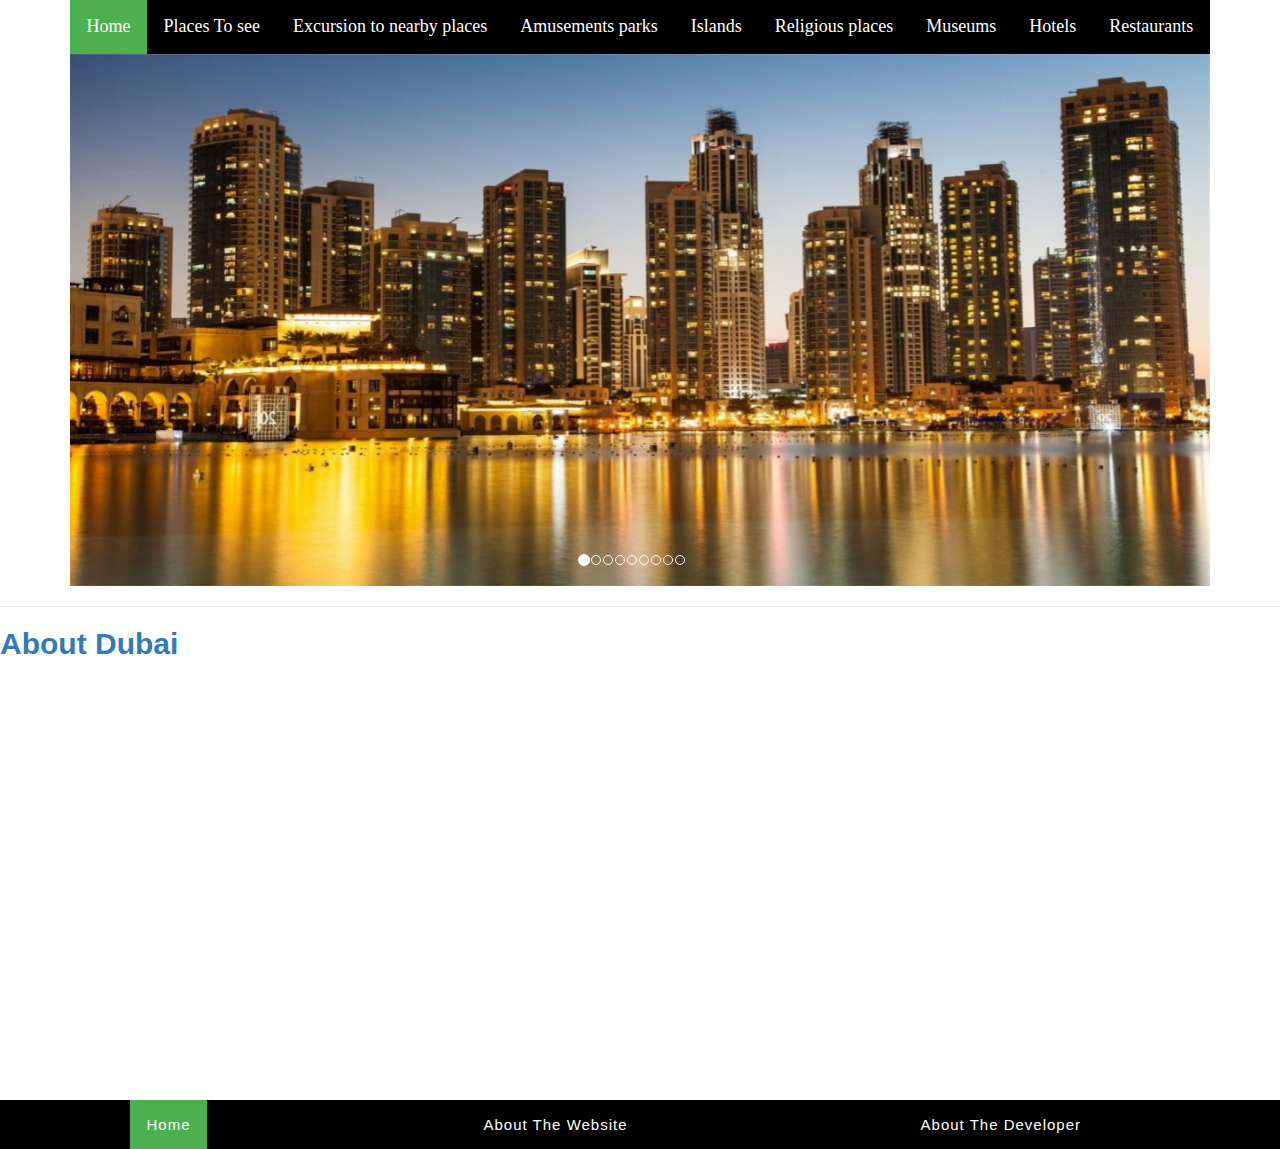
<file: index.html>
<!DOCTYPE html>
<html lang="en">
<head>
 	<title>DUBAI</title>
	<meta charset="utf-8">
  <meta name="viewport" content="width=device-width, initial-scale=1">
  <meta http-equiv="X-UA-Compatible" content="IE=Edge">
   

  <link rel="stylesheet" href="bootstrap.min.css"><!--slide layout: next and prev button,top bar layout, youtube video alignment-->
  <link rel="stylesheet" href="dsg.css"><!--top bar layout changes completely,circles in slide alignment changes,footer alignment changes-->
    <script src="jquery.min.js"></script>
  <script src="bootstrap.min.js"></script>
</head>
<body>
<nav class="container">

 <ul> 
  <li><a class="active" id="Home" href="index.html">Home</a></li>
 <li><a href="pts.html">Places To see </a></li> 
 <li><a href="etnp.html">Excursion to nearby places</a></li> 
 <li><a href="ap.html">Amusements parks</a></li> 
 <li><a href="il.html">Islands</a></li> 
 <li><a href="rp.html">Religious places</a></li> 
 <li><a href="mus.html">Museums</a></li> 
 <li><a href="hotels.html">Hotels</a></li> 
 <li><a href="rest.html">Restaurants</a></li>
</ul>


  
  <div id="myCarousel" class="carousel slide" data-ride="carousel">
    <!-- Indicators -->
    <ol class="carousel-indicators">
      <li data-target="#myCarousel" data-slide-to="0" class="active"></li>
      <li data-target="#myCarousel" data-slide-to="1"></li>
      <li data-target="#myCarousel" data-slide-to="2"></li>
      <li data-target="#myCarousel" data-slide-to="3"></li>
      <li data-target="#myCarousel" data-slide-to="4"></li>
      <li data-target="#myCarousel" data-slide-to="5"></li>
      <li data-target="#myCarousel" data-slide-to="6"></li>
      <li data-target="#myCarousel" data-slide-to="7"></li>
      <li data-target="#myCarousel" data-slide-to="8"></li>


    </ol>

    <!-- Wrapper for slides -->
    <div class="carousel-inner">
 <div class="item active">

        <img src="  view1.jpg" alt="Dubai Night View" style="width:100%;margin-left: 0px;">
      </div>

      <div class="item">
        <img src="  view2.jpg" alt="Dubai Day View" style="width:100%;margin-left: 0px;">
      </div>
    
      <div class="item">
        <img src="  burj.jpg" alt="Burj Khalifa" style="width:100%;margin-left: 0px;">
      </div>

     
     <div class="item">
        <img src="  palm.jpg" alt="Palm Island" style="width:100%;margin-left: 0px;">
      </div>


      <div class="item">
        <img src="  desert.jpg" alt="Desert Safari" style="width:100%;margin-left: 0px;">
      </div>
    
      <div class="item">
        <img src="  ferrari.jpg" alt="Ferrari World" style="width:100%;margin-left: 0px;">
      </div>

      <div class="item">
        <img src="  car.jpg" alt="Cars in Ferrai World" style="width:100%;margin-left: 0px;">
      </div>
    
     
      <div class="item">
        <img src="  res.jpg" alt="Restaurants" style="width:100%;margin-left: 0px;">
      </div>
    
      <div class="item">
        <img src="  tem.jpg" alt="Mosque" style="width:100%;margin-left: 0px;">
      </div>



    </div>


  </div>
</nav>
<hr>



<h2><a name="ABTDUBAI"><b>About Dubai</b></a></h2><br><br>
<font color="BLUE" face="Times Roman" size="5"></font>
<div class="col-md-4 col-md-push-3">
  <iframe width="650" height="315" src="https://www.youtube.com/embed/zOB-MJuJ7Do" frameborder="0" allow="accelerometer; autoplay; encrypted-media; gyroscope; picture-in-picture" allowfullscreen></iframe>
</div><br><br><br><br><br><br><br><br><br><br><br><br><br><br><br>
<footer class="footer-main-div">
  
  <footer class="footer-menu-one"  >
    <ul >
      <li><a class="active "href="#Home">Home</a></li>
      <li><a href="About_us.html">About The Website</a></li>
      <li><a href="https://www.linkedin.com/in/namanshahdeveloper/">About The Developer</a></li>


    </ul>

</footer>
</footer>
</font>
</body>
</html>
</file>
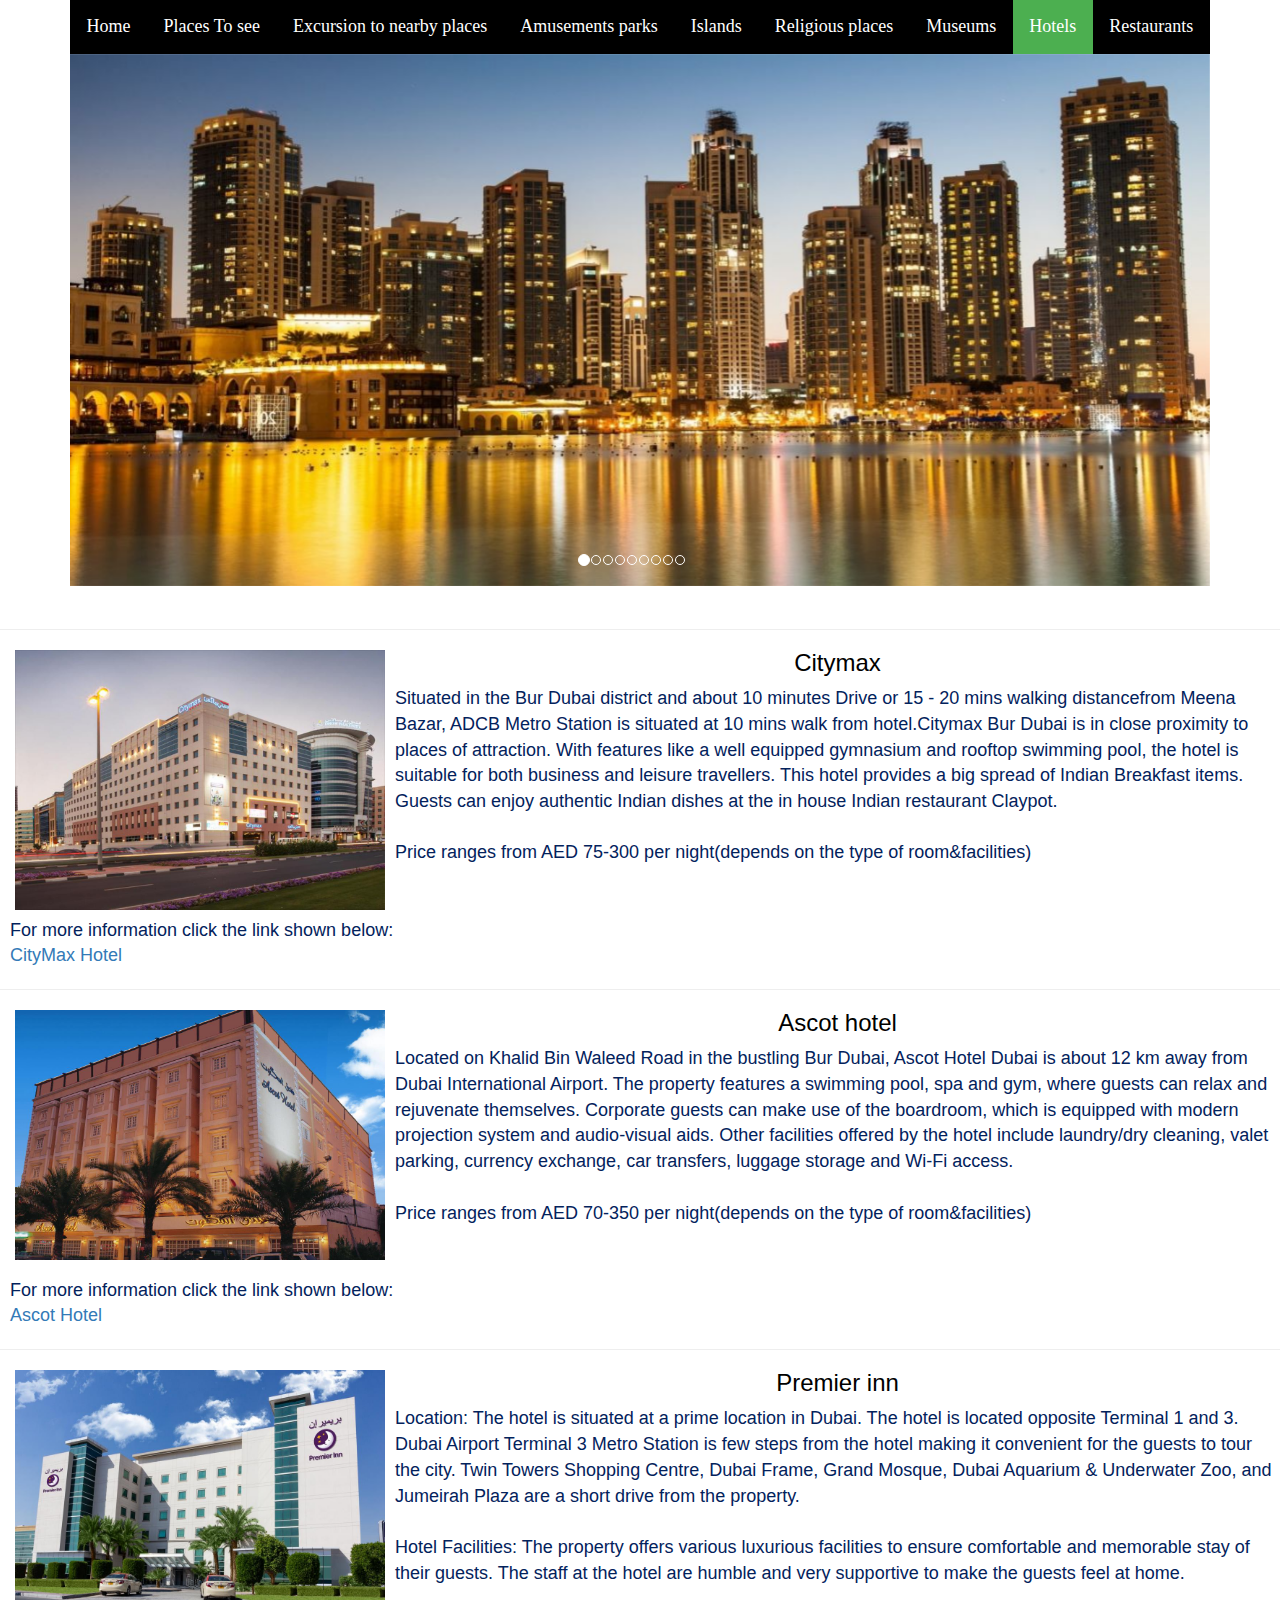
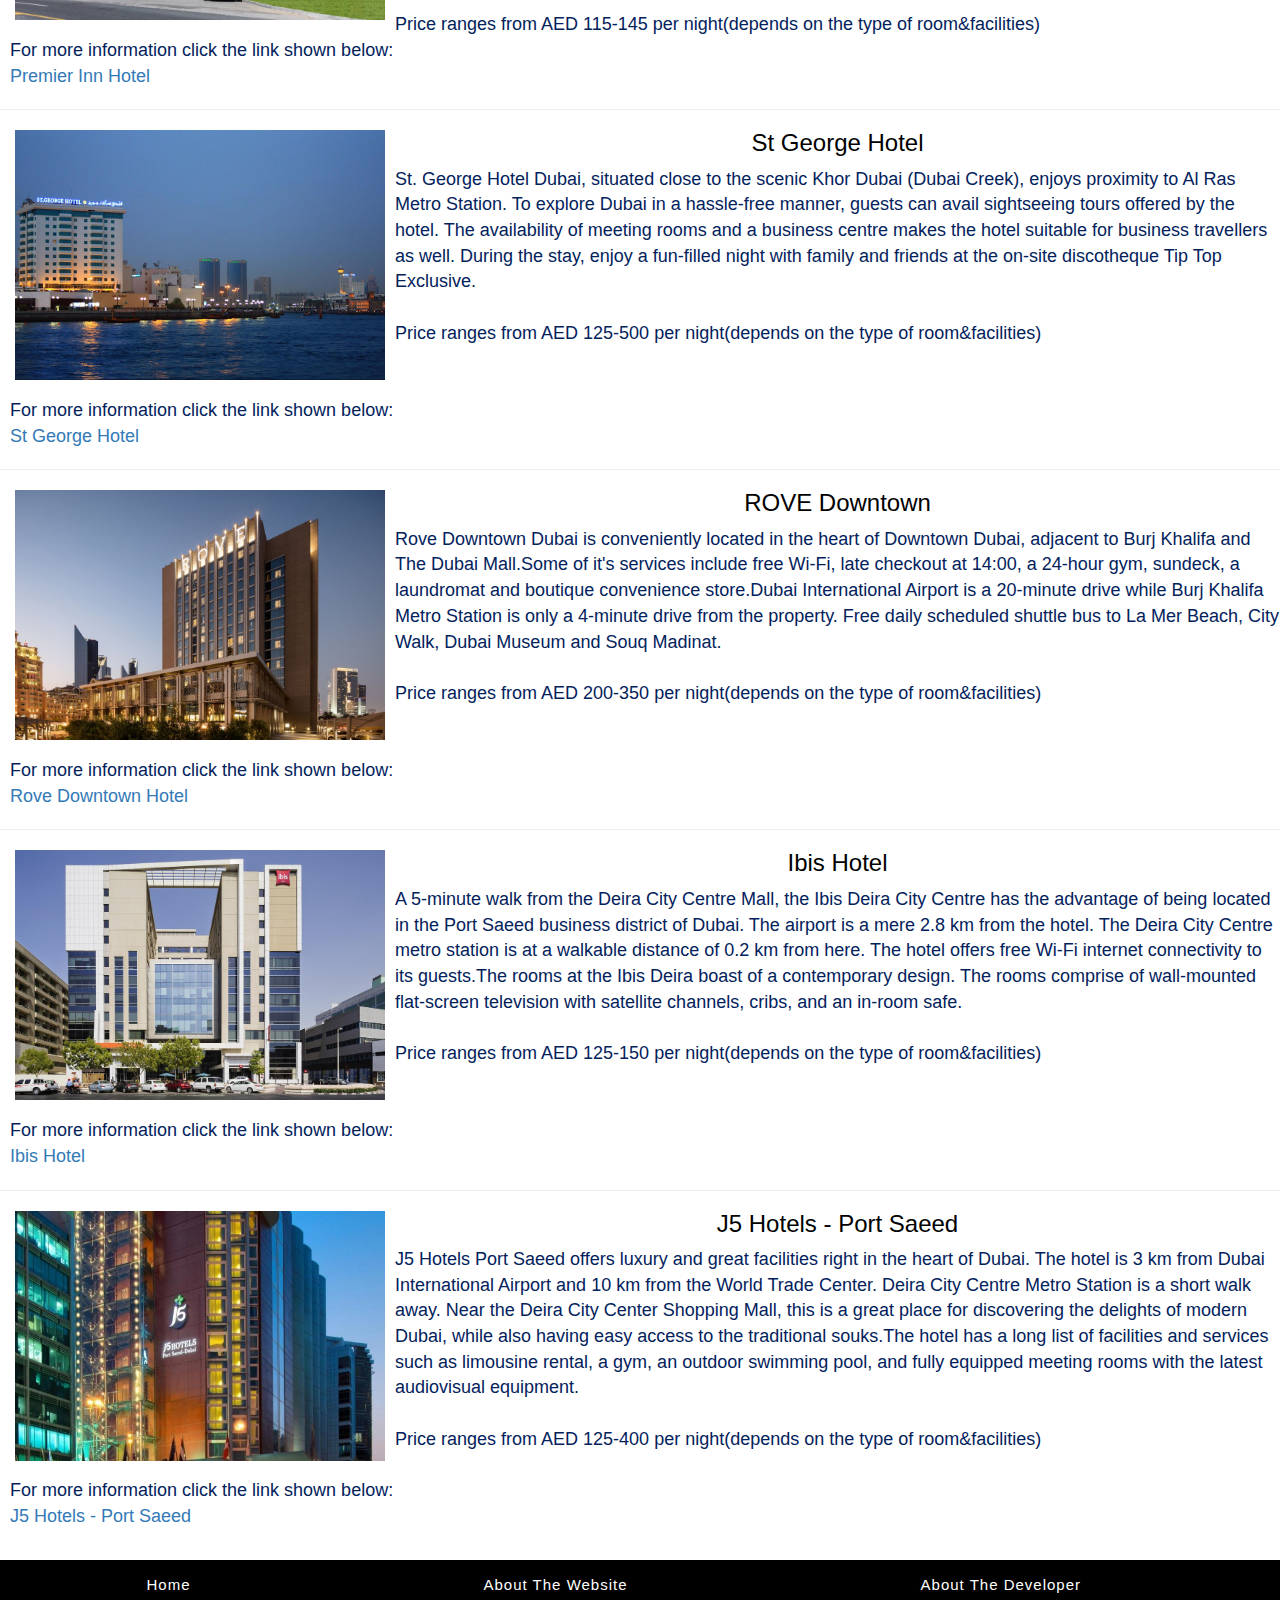
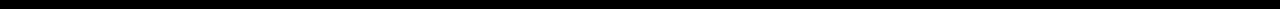
<file: 3_Star.html>
<!DOCTYPE html>
<html lang="en">
<head>
<title>DUBAI</title>
  <meta charset="utf-8">
  <meta name="viewport" content="width=device-width, initial-scale=1">
   
   <link rel="stylesheet" href="bootstrap.min.css">
  <link rel="stylesheet" href="dsg.css">
  <script src="jquery.min.js"></script>
  <script src="bootstrap.min.js"></script>


  <body>
<div class="container">
<ul>
  <li><a href="index.html">Home</a></li>
  <li><a href="pts.html">Places To see </a></li>
  <li><a href="etnp.html">Excursion to nearby places</a></li>
  <li><a href="ap.html">Amusements parks</a></li>
  <li><a href="il.html">Islands</a></li>
  <li><a href="rp.html">Religious places</a></li>
  <li><a href="mus.html">Museums</a></li>
   <li><a class="active" href="#hotels">Hotels</a></li>
  <li><a href="rest.html">Restaurants</a></li>


</ul>

  <div id="myCarousel" class="carousel slide" data-ride="carousel">
    <!-- Indicators -->
    <ol class="carousel-indicators">
      <li data-target="#myCarousel" data-slide-to="0" class="active"></li>
      <li data-target="#myCarousel" data-slide-to="1"></li>
      <li data-target="#myCarousel" data-slide-to="2"></li>
      <li data-target="#myCarousel" data-slide-to="3"></li>
      <li data-target="#myCarousel" data-slide-to="4"></li>
      <li data-target="#myCarousel" data-slide-to="5"></li>
      <li data-target="#myCarousel" data-slide-to="6"></li>
      <li data-target="#myCarousel" data-slide-to="7"></li>
      <li data-target="#myCarousel" data-slide-to="8"></li>
       





    </ol>

    <!-- Wrapper for slides -->
    <div class="carousel-inner">
      <div class="item active">

        <img src="view1.jpg" alt="Dubai Night View" style="width:100%;margin-left: 0px;">
      </div>

      <div class="item">
        <img src="view2.jpg" alt="Dubai Day View" style="width:100%;margin-left: 0px;">
      </div>
    
      <div class="item">
        <img src="burj.jpg" alt="Burj Khalifa" style="width:100%;margin-left: 0px;">
      </div>

     
     <div class="item">
        <img src="palm.jpg" alt="Palm Island" style="width:100%;margin-left: 0px;">
      </div>


      <div class="item">
        <img src="desert.jpg" alt="Desert Safari" style="width:100%;margin-left: 0px;">
      </div>
    
      <div class="item">
        <img src="ferrari.jpg" alt="Ferrari World" style="width:100%;margin-left: 0px;">
      </div>

      <div class="item">
        <img src="car.jpg" alt="Cars in Ferrai World" style="width:100%;margin-left: 0px;">
      </div>
    
     
      <div class="item">
        <img src="res.jpg" alt="Restaurants" style="width:100%;margin-left: 0px;">
      </div>
    
      <div class="item">
        <img src="tem.jpg" alt="Mosque" style="width:100%;margin-left: 0px;">
      </div>



    </div>


  </div>
</div>

<br>
<hr>




<div class="nams-section" style="margin-left:0px; margin-bottom: 0px;">

 
             
              <div class="nams-box nam-img-111">
                <img src="citymax.jpg"  style=" width:370px; height:260px; margin-left:15px; float:left; margin-right: 10px;" >
              

                <h3 align="center">Citymax</h3> 
                 <p style="font-size:18px;color:#03225C;">Situated in the Bur Dubai district and about 10 minutes Drive or 15 - 20 mins walking distancefrom Meena Bazar, ADCB Metro Station is situated at 10 mins walk from hotel.Citymax Bur Dubai is in close proximity to places of attraction. With features like a well equipped gymnasium and rooftop swimming pool, the hotel is suitable for both business and leisure travellers.

This hotel provides a big spread of Indian Breakfast items. Guests can enjoy authentic Indian dishes at the in house Indian restaurant Claypot. <br><br>

	Price ranges from AED 75-300 per night(depends on the type of room&facilities)<br><br><br><span class="sh" style="margin-left: 10px">For more information click the link shown below:<br><a href="https://www.citymaxhotels.com/" style="margin-left:10px">CityMax Hotel</a></span></p>
                <hr>
</div>
	 <div class="nams-box nam-img-222">
                <img src="ascot.jpg"  style=" width:370px; height:250px; margin-left:15px; float:left; margin-right: 10px;" >
                        

                <h3 align="center">Ascot hotel</h3> 
                 <p style="font-size:18px;color:#03225C;">Located on Khalid Bin Waleed Road in the bustling Bur Dubai, Ascot Hotel Dubai is about 12 km away from Dubai International Airport. The property features a swimming pool, spa and gym, where guests can relax and rejuvenate themselves. Corporate guests can make use of the boardroom, which is equipped with modern projection system and audio-visual aids. Other facilities offered by the hotel include laundry/dry cleaning, valet parking, currency exchange, car transfers, luggage storage and Wi-Fi access. <br><br>
                 
                 	Price ranges from AED 70-350 per night(depends on the type of room&facilities)<br><br><br><span class="sh" style="margin-left: 10px">For more information click the link shown below:<br><a href="https://khamashospitality.com/Ascothotel/" style="margin-left:10px">Ascot Hotel</a></span></p><hr>
                
</div>
<div class="nams-box nam-img-333">
                <img src="premier.jpg"  style=" width:370px; height:250px; margin-left:15px; float:left; margin-right: 10px;" >
             

                <h3 align="center">Premier inn</h3> 
                 <p style="font-size:18px;
                 color:#03225C;">Location: The hotel is situated at a prime location in Dubai. The hotel is located opposite Terminal 1 and 3. Dubai Airport Terminal 3 Metro Station is few steps from the hotel making it convenient for the guests to tour the city. Twin Towers Shopping Centre, Dubai Frame, Grand Mosque, Dubai Aquarium & Underwater Zoo, and Jumeirah Plaza are a short drive from the property.<br><br>
Hotel Facilities: The property offers various luxurious facilities to ensure comfortable and memorable stay of their guests. The staff at the hotel are humble and very supportive to make the guests feel at home.<br><br>

	Price ranges from AED 115-145 per night(depends on the type of room&facilities)<br><span class="sh" style="margin-left: 10px">For more information click the link shown below:<br><a href="https://mena.premierinn.com/en/dubai-hotels" style="margin-left:10px">Premier Inn Hotel</a></span></p><hr>
</div>

<div class="nams-box nam-img-444">
                <img src="stg.jpg"  style=" width:370px; height:250px; margin-left:15px; float:left; margin-right: 10px;" >
              
                <h3 align="center">St George Hotel </h3> 
                 <p style="font-size:18px;
                 color:#03225C;">St. George Hotel Dubai, situated close to the scenic Khor Dubai (Dubai Creek), enjoys proximity to Al Ras Metro Station. To explore Dubai in a hassle-free manner, guests can avail sightseeing tours offered by the hotel. The availability of meeting rooms and a business centre makes the hotel suitable for business travellers as well. During the stay, enjoy a fun-filled night with family and friends at the on-site discotheque Tip Top Exclusive.<br><br>

Price ranges from AED 125-500 per night(depends on the type of room&facilities)<br><br><br><span class="sh" style="margin-left: 10px">For more information click the link shown below:<br><a href="http://www.stgeorgedubai.ae/#first/3" style="margin-left:10px">St George Hotel</a></span></p><hr>

</div>

<div class="nams-box nam-img-555">
                <img src="rove.jpg"  style=" width:370px; height:250px; margin-left:15px; float:left; margin-right: 10px;" >
             

                <h3 align="center">ROVE Downtown</h3> 
                 <p style="font-size:18px;
                 color:#03225C;">
                 Rove Downtown Dubai is conveniently located in the heart of Downtown Dubai, adjacent to Burj Khalifa and The Dubai Mall.Some of it's services include free Wi-Fi, late checkout at 14:00, a 24-hour gym, sundeck, a laundromat and boutique convenience store.Dubai International Airport is a 20-minute drive while Burj Khalifa Metro Station is only a 4-minute drive from the property. Free daily scheduled shuttle bus to La Mer Beach, City Walk, Dubai Museum and Souq Madinat.<br><br>

                 	Price ranges from AED 200-350 per night(depends on the type of room&facilities)<br><br><br><span class="sh" style="margin-left: 10px">For more information click the link shown below:<br><a href="https://www.rovehotels.com/hotel/rove-downtown/" style="margin-left:10px">Rove Downtown Hotel</a></span></p><hr>


</div>
                 <div class="nams-box nam-img-666">
                <img src="ibis.jpg"  style=" width:370px; height:250px; margin-left:15px; float:left; margin-right: 10px;" >
              

                <h3 align="center">Ibis Hotel </h3> 
                 <p style="font-size:18px;
                 color:#03225C;">A 5-minute walk from the Deira City Centre Mall, the Ibis Deira City Centre has the advantage of being located in the Port Saeed business district of Dubai. The airport is a mere 2.8 km from the hotel. The Deira City Centre metro station is at a walkable distance of 0.2 km from here. The hotel offers free Wi-Fi internet connectivity to its guests.The rooms at the Ibis Deira boast of a contemporary design. The rooms comprise of wall-mounted flat-screen television with satellite channels, cribs, and an in-room safe.<br><br>

                 Price ranges from AED 125-150 per night(depends on the type of room&facilities)<br><br><br><span class="sh" style="margin-left: 10px">For more information click the link shown below:<br><a href="https://www.ibisonecentral-dubai-world-trade-centre.com/" style="margin-left:10px">Ibis Hotel</a></span></p><hr>

</div>


                 <div class="nams-box nam-img-777">
                <img src="j5.jpg"  style=" width:370px; height:250px; margin-left:15px; float:left; margin-right: 10px;" >
             

                <h3 align="center">J5 Hotels - Port Saeed </h3> 
                 <p style="font-size:18px;
                 color:#03225C;">J5 Hotels Port Saeed offers luxury and great facilities right in the heart of Dubai. The hotel is 3 km from Dubai International Airport and 10 km from the World Trade Center. Deira City Centre Metro Station is a short walk away.
Near the Deira City Center Shopping Mall, this is a great place for discovering the delights of modern Dubai, while also having easy access to the traditional souks.The hotel has a long list of facilities and services such as limousine rental, a gym, an outdoor swimming pool, and fully equipped meeting rooms with the latest audiovisual equipment.<br><br>  

Price ranges from AED 125-400 per night(depends on the type of room&facilities)<br><br><span class="sh" style="margin-left: 10px">For more information click the link shown below:<br><a href="https://www.j5hotels.com/portsaeed/" style="margin-left:10px">J5 Hotels - Port Saeed</a></span>  </p>
 
       <div class="footer-main-div">
  
  <footer class="footer-menu-one" >
    <ul>
      <li><a href="index.html">Home</a></li>
      <li><a href="About_us.html">About The Website</a></li>
      <li><a href="https://www.linkedin.com/in/naman-shah-61b6b916a">About The Developer</a></li>


    </ul>
</footer>
</div>
</div>
</body>
</head>
</html>
</file>
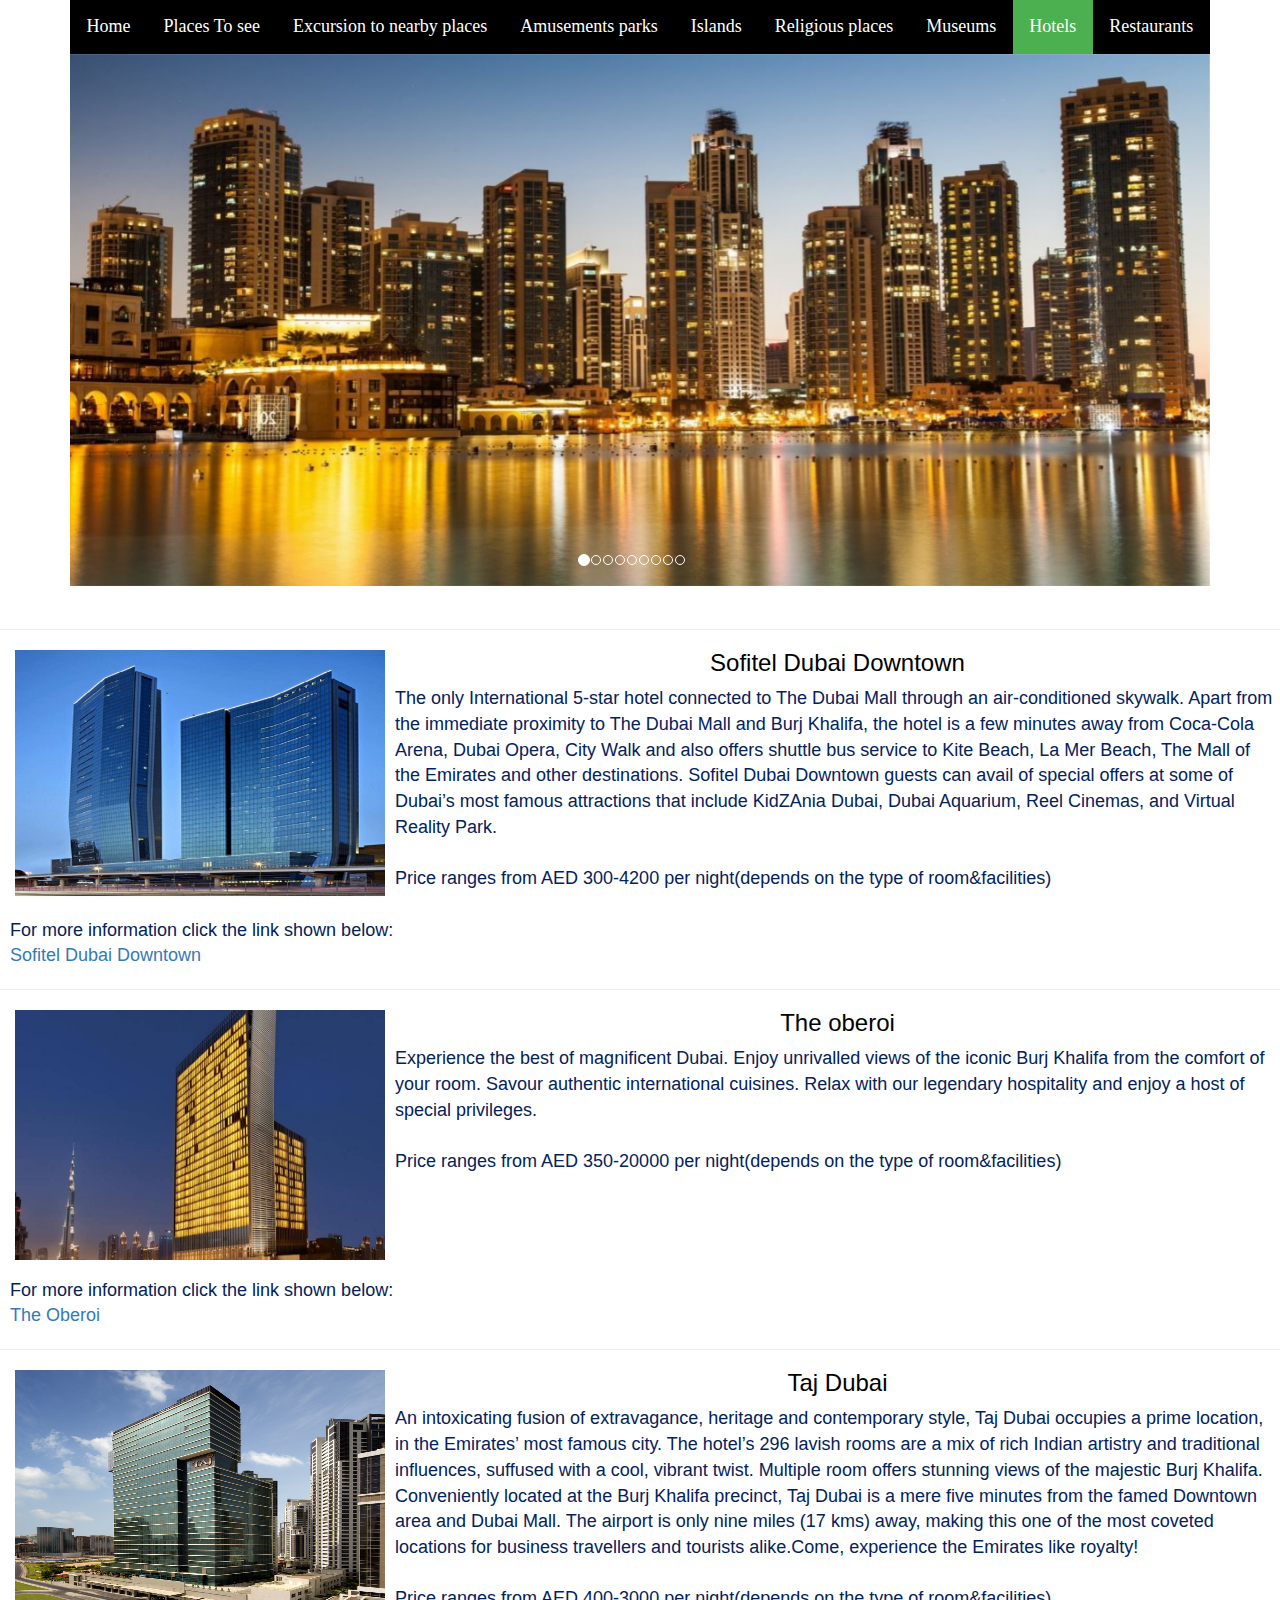
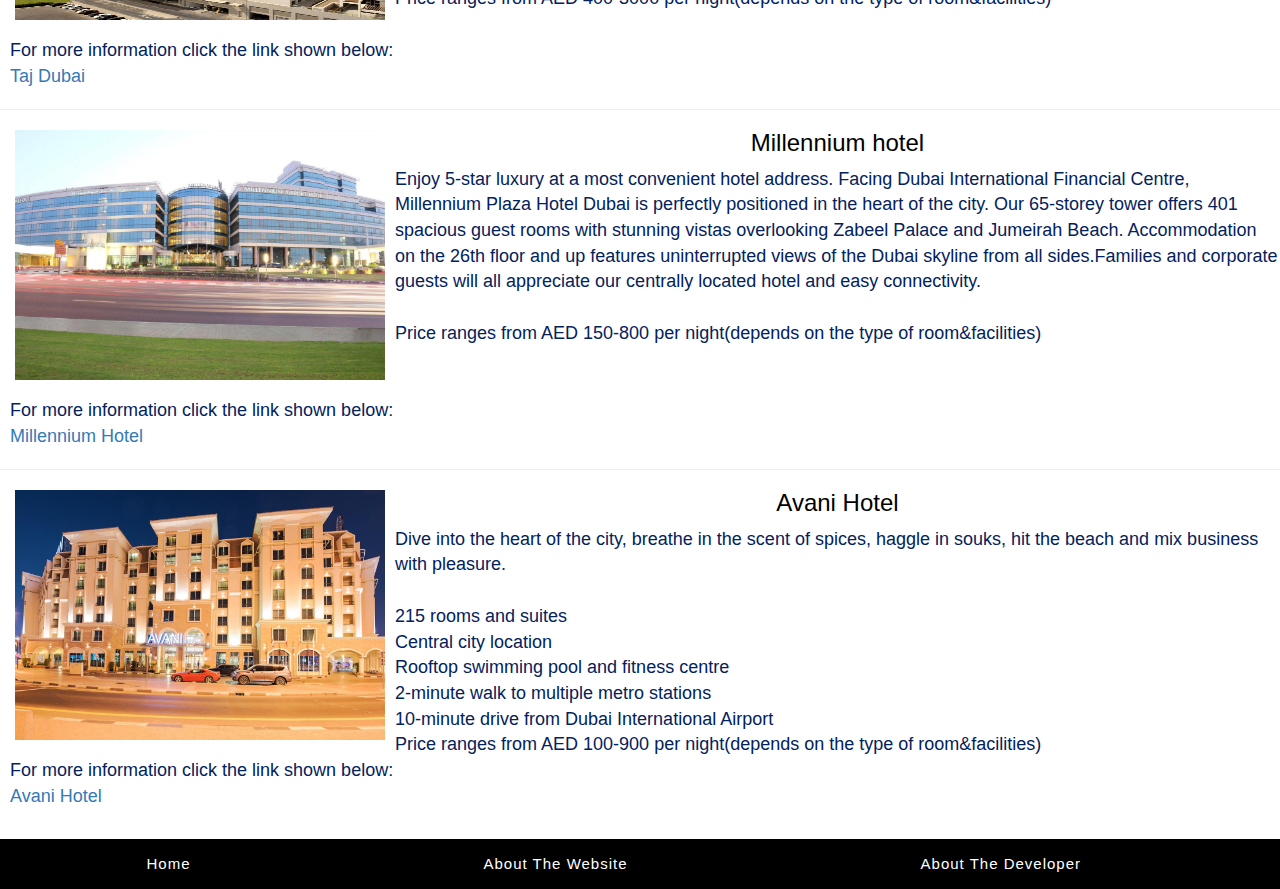
<file: 5_Star.html>
<!DOCTYPE html>
<html lang="en">
<head>
<title>DUBAI</title>
  <meta charset="utf-8">
  <meta name="viewport" content="width=device-width, initial-scale=1">
   
   <link rel="stylesheet" href="bootstrap.min.css">
  <link rel="stylesheet" href="dsg.css">
  <script src="jquery.min.js"></script>
  <script src="bootstrap.min.js"></script>

  
  <body>
  <div class="container">

  

<ul>
  <li><a href="index.html">Home</a></li>
  <li><a href="pts.html">Places To see </a></li>
  <li><a href="etnp.html">Excursion to nearby places</a></li>
  <li><a href="ap.html">Amusements parks</a></li>
  <li><a href="il.html">Islands</a></li>
  <li><a href="rp.html">Religious places</a></li>
  <li><a href="mus.html">Museums</a></li>
 <li><a class="active" href="#hotels">Hotels</a></li>
  <li><a href="rest.html">Restaurants</a></li>


</ul>

  
  <div id="myCarousel" class="carousel slide" data-ride="carousel">
    <!-- Indicators -->
    <ol class="carousel-indicators">
      <li data-target="#myCarousel" data-slide-to="0" class="active"></li>
      <li data-target="#myCarousel" data-slide-to="1"></li>
      <li data-target="#myCarousel" data-slide-to="2"></li>
      <li data-target="#myCarousel" data-slide-to="3"></li>
      <li data-target="#myCarousel" data-slide-to="4"></li>
      <li data-target="#myCarousel" data-slide-to="5"></li>
      <li data-target="#myCarousel" data-slide-to="6"></li>
      <li data-target="#myCarousel" data-slide-to="7"></li>
      <li data-target="#myCarousel" data-slide-to="8"></li>
       





    </ol>

    <!-- Wrapper for slides -->
    <div class="carousel-inner">
      <div class="item active">

        <img src="view1.jpg" alt="Dubai Night View" style="width:100%;margin-left: 0px;">
      </div>

      <div class="item">
        <img src="view2.jpg" alt="Dubai Day View" style="width:100%;margin-left: 0px;">
      </div>
    
      <div class="item">
        <img src="burj.jpg" alt="Burj Khalifa" style="width:100%;margin-left: 0px;">
      </div>

     
     <div class="item">
        <img src="palm.jpg" alt="Palm Island" style="width:100%;margin-left: 0px;">
      </div>


      <div class="item">
        <img src="desert.jpg" alt="Desert Safari" style="width:100%;margin-left: 0px;">
      </div>
    
      <div class="item">
        <img src="ferrari.jpg" alt="Ferrari World" style="width:100%;margin-left: 0px;">
      </div>

      <div class="item">
        <img src="car.jpg" alt="Cars in Ferrai World" style="width:100%;margin-left: 0px;">
      </div>
    
     
      <div class="item">
        <img src="res.jpg" alt="Restaurants" style="width:100%;margin-left: 0px;">
      </div>
    
      <div class="item">
        <img src="tem.jpg" alt="Mosque" style="width:100%;margin-left: 0px;">
      </div>



    </div>

  </div>
</div>
<br>
<hr>

<div class="nams-section" style="margin-left:0px;">
<a name="#5_Star"></a>




<div class="nams-box nam-img-11">
                <img src="sofitel.jpg"  style=" width:370px; height:250px; margin-left:15px; float:left; margin-right: 10px;" >
              

                <h3 align="center">Sofitel Dubai Downtown</h3> 
                 <p style="font-size:18px;
                 color:#03225C;">The only International 5-star hotel connected to The Dubai Mall through an air-conditioned skywalk. Apart from the immediate proximity to The Dubai Mall and Burj Khalifa, the hotel is a few minutes away from Coca-Cola Arena, Dubai Opera, City Walk and also offers shuttle bus service to Kite Beach, La Mer Beach, The Mall of the Emirates and other destinations. Sofitel Dubai Downtown guests can avail of special offers at some of Dubai’s most famous attractions that include KidZAnia Dubai, Dubai Aquarium, Reel Cinemas, and Virtual Reality Park. <br><br>
                 Price ranges from AED 300-4200 per night(depends on the type of room&facilities)<br><br><span class="sh" style="margin-left: 10px">For more information click the link shown below:<br><a href="http://www.sofitel-dubai-downtown.com/" style="margin-left:10px">Sofitel Dubai Downtown</a></span></p>


                <hr>

</div>
                 <div class="nams-box nam-img-22">
                <img src="oberoi.jpg"  style=" width:370px; height:250px; margin-left:15px; float:left; margin-right: 10px;" >
              

                <h3 align="center">The oberoi</h3> 
                 <p style="font-size:18px;
                 color:#03225C;">Experience the best of magnificent Dubai. Enjoy unrivalled views of the iconic Burj Khalifa from the comfort of your room. Savour authentic international cuisines. Relax with our legendary hospitality and enjoy a host of special privileges.<br><br>
                 Price ranges from AED 350-20000 per night(depends on the type of room&facilities)<br><br><br>
                 <br><br><span class="sh" style="margin-left: 10px">For more information click the link shown below:<br><a href="https://www.oberoihotels.com/" style="margin-left:10px">The Oberoi</a></span></p>

<hr>


</div>
  <div class="nams-box nam-img-33">
                <img src="td.jpg"  style=" width:370px; height:250px; margin-left:15px; float:left; margin-right: 10px;" >
                

                <h3 align="center">Taj Dubai</h3> 
                 <p style="font-size:18px;
                 color:#03225C;">An intoxicating fusion of extravagance, heritage and contemporary style,  Taj Dubai occupies a prime location, in the Emirates’ most famous city. The hotel’s 296 lavish rooms are a mix of rich Indian artistry and traditional influences, suffused with a cool, vibrant twist. Multiple room offers stunning views of the majestic Burj Khalifa.   Conveniently located at the Burj Khalifa precinct, Taj Dubai is a mere five minutes from the famed Downtown area and Dubai Mall. The airport is only nine miles (17 kms) away, making this one of the most coveted locations for business travellers and tourists alike.Come, experience the Emirates like royalty! <br><br>Price ranges from AED 400-3000 per night(depends on the type of room&facilities)<br><br><span class="sh" style="margin-left: 10px">For more information click the link shown below:<br><a href="https://www.tajhotels.com/en-in/taj/taj-dubai/" style="margin-left:10px">Taj Dubai</a></span></p>


  <hr>
</div>
 

 <div class="nams-box nam-img-44">
                <img src="mm.jpg"  style=" width:370px; height:250px; margin-left:15px; float:left; margin-right: 10px;" >
              

                <h3 align="center">Millennium hotel</h3> 
                 <p style="font-size:18px;
                 color:#03225C;">Enjoy 5-star luxury at a most convenient hotel address. Facing Dubai International Financial Centre, Millennium Plaza Hotel Dubai is perfectly positioned in the heart of the city. Our 65-storey tower offers 401 spacious guest rooms with stunning vistas overlooking Zabeel Palace and Jumeirah Beach. Accommodation on the 26th floor and up features uninterrupted views of the Dubai skyline from all sides.Families and corporate guests will all appreciate our centrally located hotel and easy connectivity. <br><br>
                 Price ranges from AED 150-800 per night(depends on the type of room&facilities)<br><br><br><span class="sh" style="margin-left: 10px">For more information click the link shown below:<br><a href="https://www.millenniumhotels.com/" style="margin-left:10px">Millennium Hotel</a></span></p>


               <hr>
</div>
                 <div class="nams-box nam-img-55">
                <img src="avani.jpg"  style=" width:370px; height:250px; margin-left:15px; float:left; margin-right: 10px;" >
              

                <h3 align="center">Avani Hotel</h3> 
                 <p style="font-size:18px;
                 color:#03225C;">Dive into the heart of the city, breathe in the scent of spices, haggle in souks, hit the beach and mix business with pleasure.<br><br>
                 

  215 rooms and suites<br>
	Central city location<br>
	Rooftop swimming pool and fitness centre<br>
	2-minute walk to multiple metro stations<br>
	10-minute drive from Dubai International Airport<br>
	

	Price ranges from AED 100-900 per night(depends on the type of room&facilities)<br> <span class="sh" style="margin-left: 10px"> For more information click the link shown below:<br><a href="https://www.avanihotels.com/en/deira-dubai" style="margin-left:10px">Avani Hotel</a></span></p>


                
</div>
</div>
        <footer class="footer-main-div">
  
  <footer class="footer-menu-one" >
    <ul>
      <li><a href="index.html">Home</a></li>
      <li><a href="About_us.html">About The Website</a></li>
      <li><a href="https://www.linkedin.com/in/naman-shah-61b6b916a">About The Developer</a></li>


    </ul>
  </footer>
</footer>
</body>
</head>
</html>
</file>
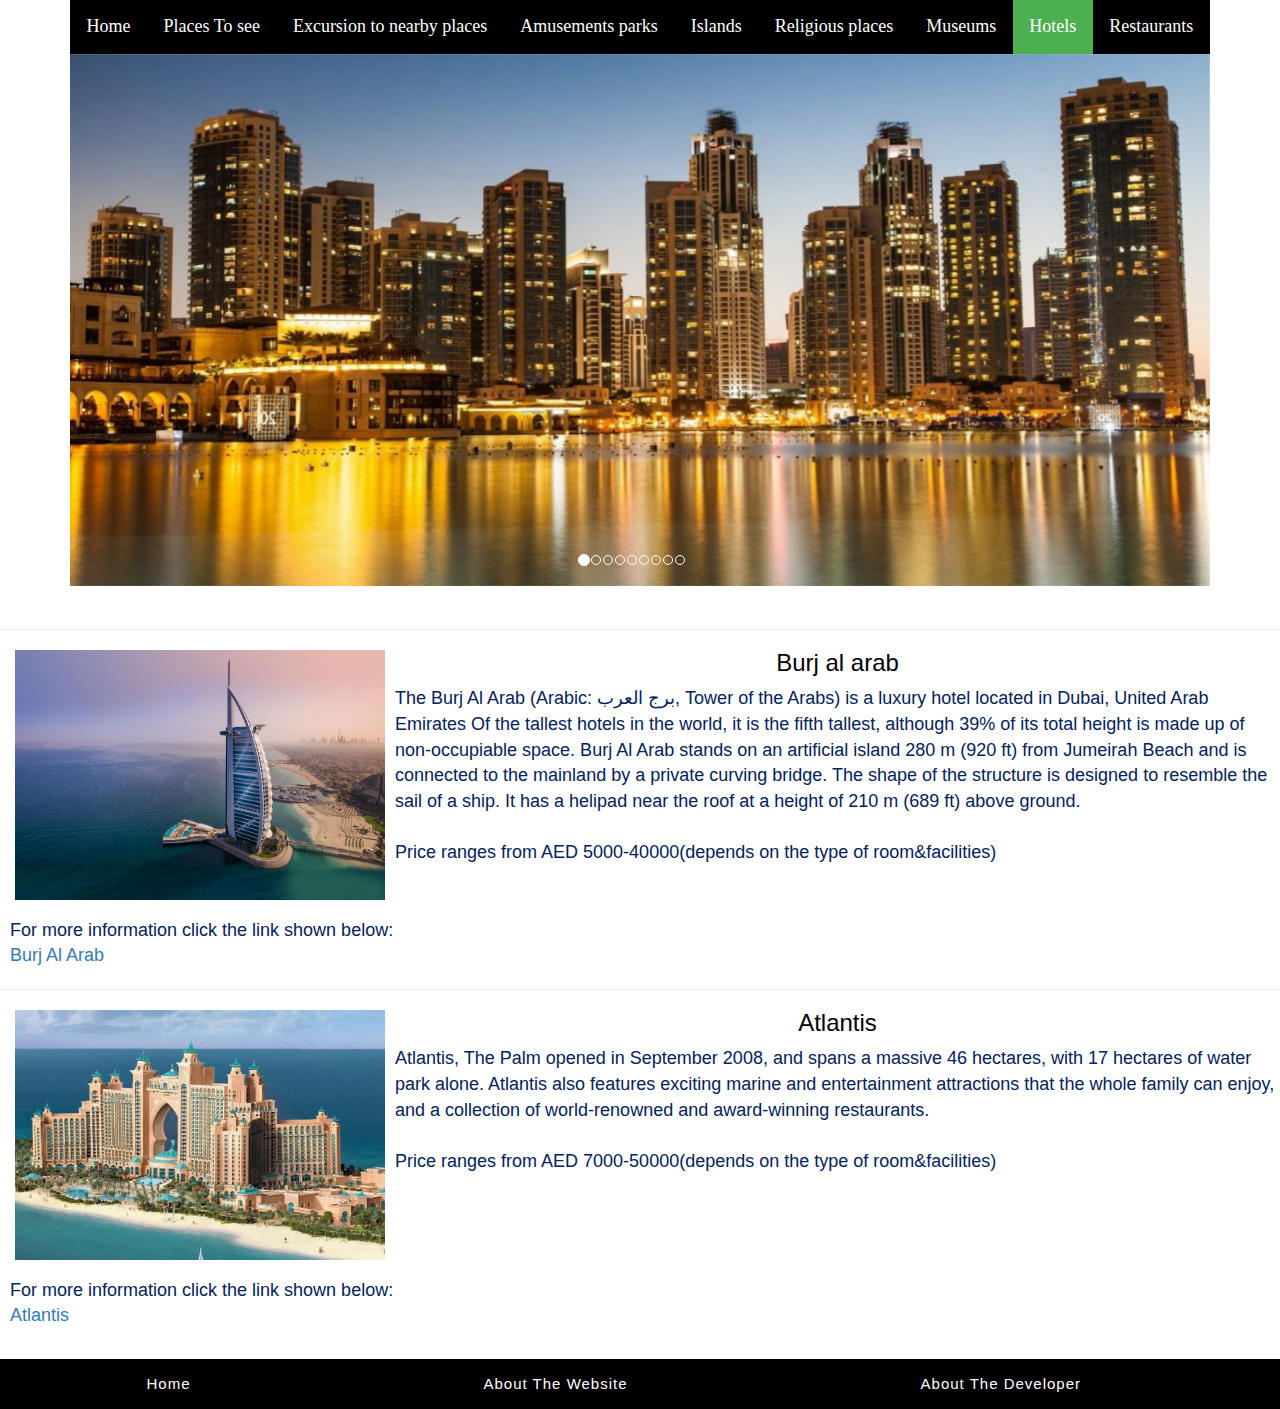
<file: 7_Star.html>
<!DOCTYPE html>
<html lang="en">
<head>
<title>DUBAI</title>
  <meta charset="utf-8">
  <meta name="viewport" content="width=device-width, initial-scale=1">
   
   <link rel="stylesheet" href="bootstrap.min.css">
  <link rel="stylesheet" href="dsg.css">
  <script src="jquery.min.js"></script>
  <script src="bootstrap.min.js"></script>


<body>  
  <div class="container">


<ul>
  <li><a href="index.html">Home</a></li>
  <li><a href="pts.html">Places To see </a></li>
  <li><a href="etnp.html">Excursion to nearby places</a></li>
  <li><a href="ap.html">Amusements parks</a></li>
  <li><a href="il.html">Islands</a></li>
  <li><a href="rp.html">Religious places</a></li>
  <li><a href="mus.html">Museums</a></li>
 <li><a class="active" href="#hotels">Hotels</a></li>
  <li><a href="rest.html">Restaurants</a></li>


</ul>

  
  <div id="myCarousel" class="carousel slide" data-ride="carousel">
    <!-- Indicators -->
    <ol class="carousel-indicators">
      <li data-target="#myCarousel" data-slide-to="0" class="active"></li>
      <li data-target="#myCarousel" data-slide-to="1"></li>
      <li data-target="#myCarousel" data-slide-to="2"></li>
      <li data-target="#myCarousel" data-slide-to="3"></li>
      <li data-target="#myCarousel" data-slide-to="4"></li>
      <li data-target="#myCarousel" data-slide-to="5"></li>
      <li data-target="#myCarousel" data-slide-to="6"></li>
      <li data-target="#myCarousel" data-slide-to="7"></li>
      <li data-target="#myCarousel" data-slide-to="8"></li>
       





    </ol>

    <!-- Wrapper for slides -->
    <div class="carousel-inner">
      <div class="item active">

        <img src="view1.jpg" alt="Dubai Night View" style="width:100%;margin-left: 0px;">
      </div>

      <div class="item">
        <img src="view2.jpg" alt="Dubai Day View" style="width:100%;margin-left: 0px;">
      </div>
    
      <div class="item">
        <img src="burj.jpg" alt="Burj Khalifa" style="width:100%;margin-left: 0px;">
      </div>

     
     <div class="item">
        <img src="palm.jpg" alt="Palm Island" style="width:100%;margin-left: 0px;">
      </div>


      <div class="item">
        <img src="desert.jpg" alt="Desert Safari" style="width:100%;margin-left: 0px;">
      </div>
    
      <div class="item">
        <img src="ferrari.jpg" alt="Ferrari World" style="width:100%;margin-left: 0px;">
      </div>

      <div class="item">
        <img src="car.jpg" alt="Cars in Ferrai World" style="width:100%;margin-left: 0px;">
      </div>
    
     
      <div class="item">
        <img src="res.jpg" alt="Restaurants" style="width:100%;margin-left: 0px;">
      </div>
    
      <div class="item">
        <img src="tem.jpg" alt="Mosque" style="width:100%;margin-left: 0px;">
      </div>



    </div>

    
  </div>
</div>
<br>
<hr>
      

              <div class="nams-box nam-img-1">
                <img src="baa.jpg"  style=" width:370px; height:250px; margin-left:15px; float:left; margin-right: 10px;" >
                            

                <h3 align="center">Burj al arab</h3> 
                 <p style="font-size:18px;
                 color:#03225C;">The Burj Al Arab (Arabic: برج العرب‎, Tower of the Arabs) is a luxury hotel located in Dubai, United Arab Emirates Of the tallest hotels in the world, it is the fifth tallest, although 39% of its total height is made up of non-occupiable space. Burj Al Arab stands on an artificial island 280 m (920 ft) from Jumeirah Beach and is connected to the mainland by a private curving bridge. The shape of the structure is designed to resemble the sail of a ship. It has a helipad near the roof at a height of 210 m (689 ft) above ground.<br><br>
                 Price ranges from AED 5000-40000(depends on the type of room&facilities)<br><br><br><span class="sh" style="margin-left: 10px">

                 For more information click the link shown below:<br><a href="https://www.jumeirah.com/en/stay/dubai/burj-al-arab-jumeirah" style="margin-left:10px">Burj Al Arab</a></span></p>

                <hr>
</div>
                  <div class="nams-box nam-img-2">
                <img src="ah.jpg"  style=" width:370px; height:250px; margin-left:15px; float:left; margin-right: 10px;" >
              
                <h3 align="center">Atlantis</h3> 
                 <p style="font-size:18px;
                 color:#03225C;">Atlantis, The Palm opened in September 2008, and spans a massive 46 hectares, with 17 hectares of water park alone. Atlantis also features exciting marine and entertainment attractions that the whole family can enjoy, and a collection of world-renowned and award-winning restaurants.<br><br>
Price ranges from AED 7000-50000(depends on the type of room&facilities)
<br><br><br><br><br><span class="sh" style="margin-left: 10px">

                 For more information click the link shown below:<br><a href="https://www.atlantis.com/" style="margin-left:10px">Atlantis</a></span></p>

                 
</div>
          <footer class="footer-main-div">
  
  <footer class="footer-menu-one" >
    <ul>
      <li><a href="index.html">Home</a></li>
      <li><a href="About_us.html">About The Website</a></li>
      <li><a href="https://www.linkedin.com/in/naman-shah-61b6b916a">About The Developer</a></li>


    </ul>


</footer>
</footer>
</div>
</body>
</head>
</html>
</file>
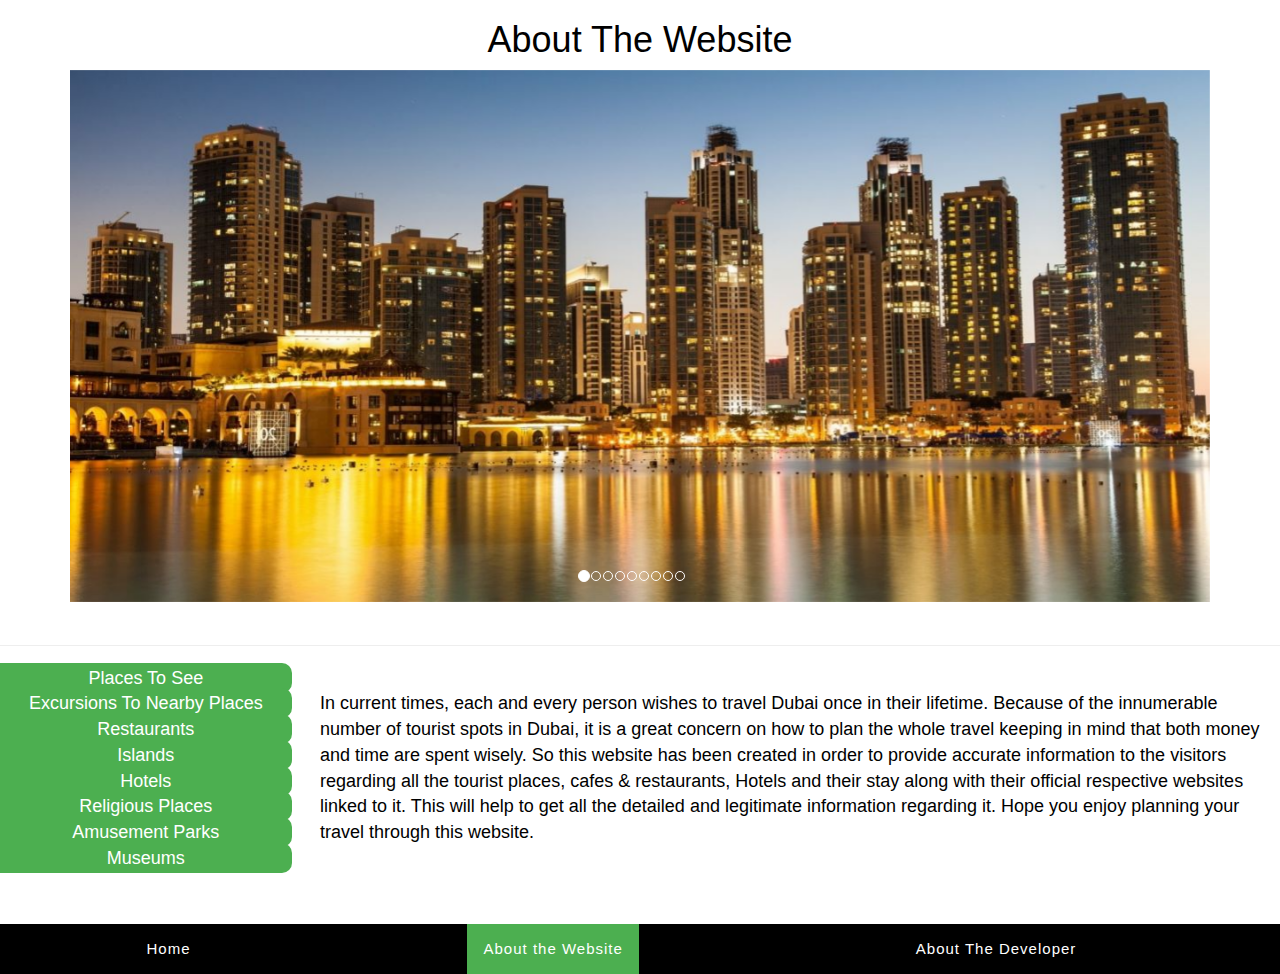
<file: About_us.html>
<!DOCTYPE html>
<html lang="en">
<head>
  <title>DUBAI</title>
  <meta charset="utf-8">
  <meta name="viewport" content="width=device-width, initial-scale=1">
  <meta http-equiv="X-UA-Compatible" content="IE=Edge">
  

  <link rel="stylesheet" href="bootstrap.min.css">
   <link rel="stylesheet" href="dsg.css">
  <script src="jquery.min.js"></script>
   <script src="bootstrap.min.js"></script>
 </head>
<body>


<div class="container">


  <h1 align="center">About The Website</h1>



  
  <div id="myCarousel" class="carousel slide" data-ride="carousel">
    <!-- Indicators -->
    <ol class="carousel-indicators">
      <li data-target="#myCarousel" data-slide-to="0" class="active"></li>
      <li data-target="#myCarousel" data-slide-to="1"></li>
      <li data-target="#myCarousel" data-slide-to="2"></li>
      <li data-target="#myCarousel" data-slide-to="3"></li>
      <li data-target="#myCarousel" data-slide-to="4"></li>
      <li data-target="#myCarousel" data-slide-to="5"></li>
      <li data-target="#myCarousel" data-slide-to="6"></li>
      <li data-target="#myCarousel" data-slide-to="7"></li>
      <li data-target="#myCarousel" data-slide-to="8"></li>
   
    </ol>

    <!-- Wrapper for slides -->
    <div class="carousel-inner">
 <div class="item active">

        <img src="view1.jpg" alt="Dubai Night View" style="width:100%;margin-left: 0px;">
      </div>

      <div class="item">
        <img src="view2.jpg" alt="Dubai Day View" style="width:100%;margin-left: 0px;">
      </div>
    
      <div class="item">
        <img src="burj.jpg" alt="Burj Khalifa" style="width:100%;margin-left: 0px;">
      </div>

     
     <div class="item">
        <img src="palm.jpg" alt="Palm Island" style="width:100%;margin-left: 0px;">
      </div>


      <div class="item">
        <img src="desert.jpg" alt="Desert Safari" style="width:100%;margin-left: 0px;">
      </div>
    
      <div class="item">
        <img src="ferrari.jpg" alt="Ferrari World" style="width:100%;margin-left: 0px;">
      </div>

      <div class="item">
        <img src="car.jpg" alt="Cars in Ferrai World" style="width:100%;margin-left: 0px;">
      </div>
    
     
      <div class="item">
        <img src="res.jpg" alt="Restaurants" style="width:100%;margin-left: 0px;">
      </div>
    
      <div class="item">
        <img src="tem.jpg" alt="Mosque" style="width:100%;margin-left: 0px;">
      </div>



    </div>

    


  </div>
</div>
<br><hr>

  <div class=contak>
    <p style="float:right;width:75%;font-size: 18px"><br>In current times, each and every person wishes to travel Dubai once in their lifetime. Because of the innumerable number of tourist spots in Dubai, it is a great concern on how to plan the whole travel keeping in mind that both money and time are spent wisely. So this website has been created in order to provide accurate information to the visitors regarding all the tourist places, cafes & restaurants, Hotels and their stay along with their official respective websites linked to it. This will help to get all the detailed and legitimate information regarding it. Hope you enjoy planning your travel through this website.
    </p>
  </div>
<div class="buttonsa">
<a href="pts.html" button class="button" ><span>Places To See</span></button></a><br>
<a href="etnp.html" button class="button"><span>Excursions To Nearby Places</span></button></a><br>
<a href="rest.html" button class="button"><span>Restaurants</span></button></a><br> 
<a href="il.html" button class="button"><span>Islands</span></button></a><br>
<a href="hotels.html" button class="button"><span>Hotels</span></button></a><br>
<a href="rp.html" button class="button"><span>Religious Places</span></button></a><br>
<a href="ap.html" button class="button"><span>Amusement Parks</span></button></a><br>
<a href="mus.html" button class="button"><span>Museums</span></button></a><br><br>

  
</div>
</div>




<footer class="footer-main-div">
  
  <footer class="footer-menu-one">
    <ul >
      <li><a href="index.html">Home</a></li>
      <li><a class="active" href="About_us.html">About the Website</a></li>
      <li><a href="https://www.linkedin.com/in/namanshahdeveloper/">About The Developer</a></li>


    </ul>
</footer>
</footer>

</body>
</html>
</file>
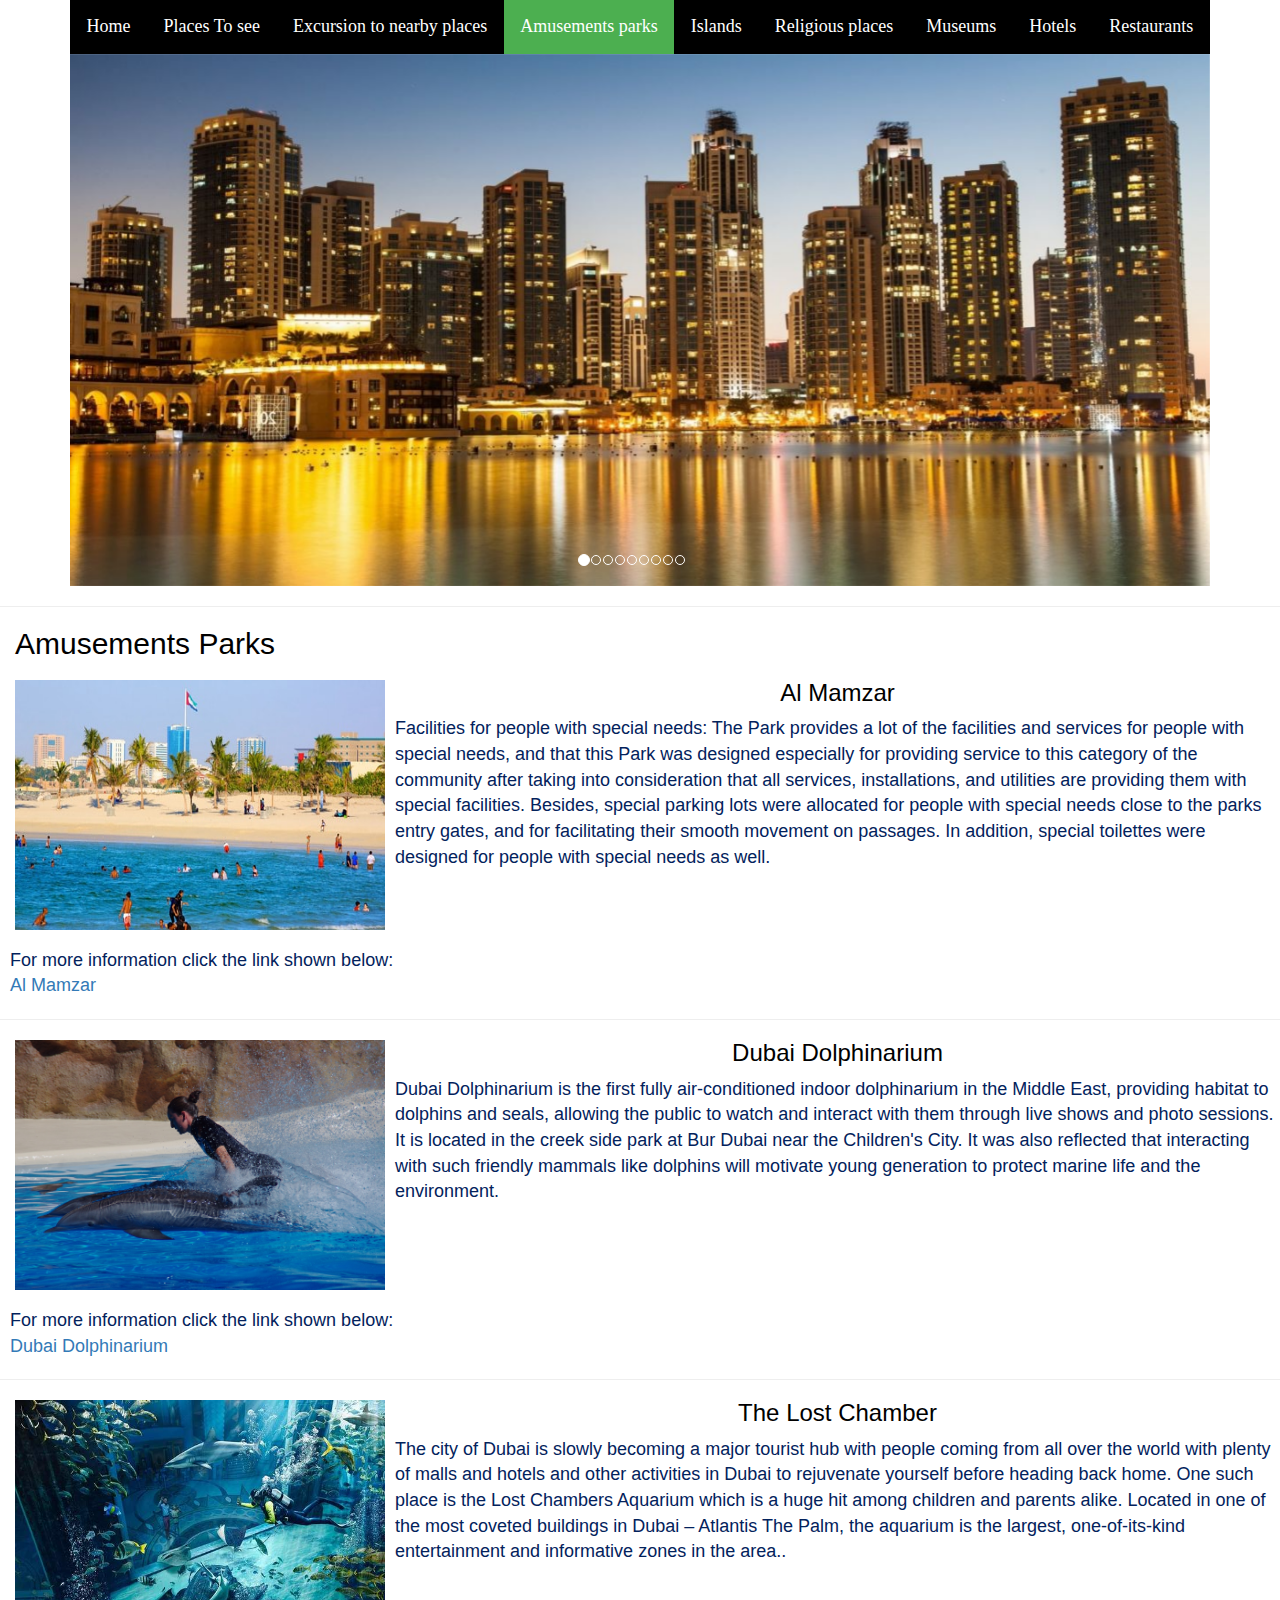
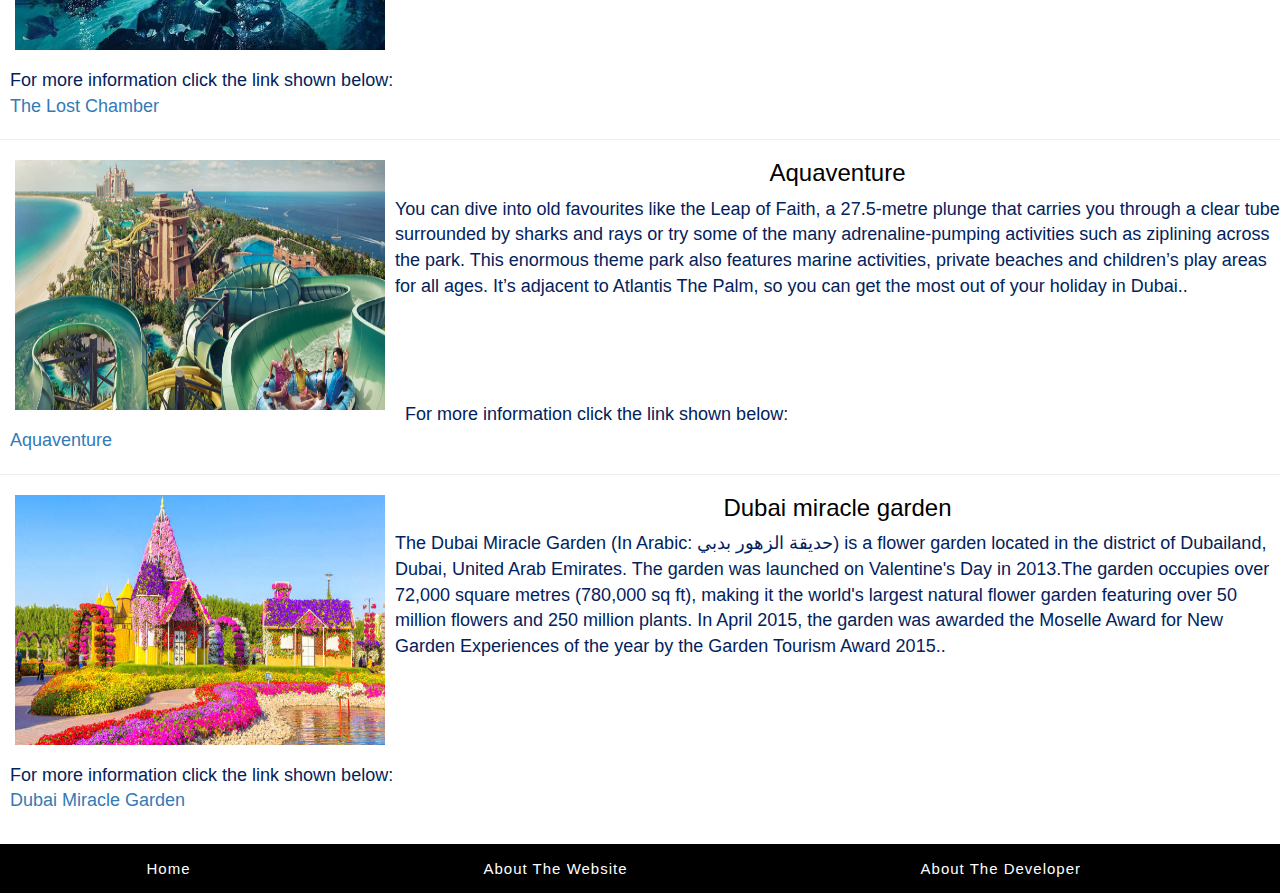
<file: ap.html>
<!DOCTYPE html>
<html lang="en">
<head>
<title>DUBAI</title>
	<meta charset="utf-8">
  <meta name="viewport" content="width=device-width, initial-scale=1">
   
  <link rel="stylesheet" href="bootstrap.min.css">
  <link rel="stylesheet" href="dsg.css">
  <script src="jquery.min.js"></script>
  <script src="bootstrap.min.js"></script>


<body>
<div class="container">



<ul>
  <li><a  href="index.html">Home</a></li>
  <li><a href="pts.html">Places To see </a></li>
  <li><a href="etnp.html">Excursion to nearby places</a></li>
  <li><a class="active" href="#ap">Amusements parks</a></li>
  <li><a href="il.html">Islands</a></li>
  <li><a href="rp.html">Religious places</a></li>
  <li><a href="mus.html">Museums</a></li>
  <li><a href="hotels.html">Hotels</a></li>
  <li><a href="rest.html">Restaurants</a></li>


</ul>


  
  <div id="myCarousel" class="carousel slide" data-ride="carousel">
    <!-- Indicators -->
    <ol class="carousel-indicators">
      <li data-target="#myCarousel" data-slide-to="0" class="active"></li>
      <li data-target="#myCarousel" data-slide-to="1"></li>
      <li data-target="#myCarousel" data-slide-to="2"></li>
      <li data-target="#myCarousel" data-slide-to="3"></li>
      <li data-target="#myCarousel" data-slide-to="4"></li>
      <li data-target="#myCarousel" data-slide-to="5"></li>
      <li data-target="#myCarousel" data-slide-to="6"></li>
      <li data-target="#myCarousel" data-slide-to="7"></li>
      <li data-target="#myCarousel" data-slide-to="8"></li>
       





    </ol>

    <!-- Wrapper for slides -->
    <div class="carousel-inner">
      <div class="item active">

        <img src="view1.jpg" alt="Dubai Night View" style="width:100%;margin-left: 0px;">
      </div>

      <div class="item">
        <img src="view2.jpg" alt="Dubai Day View" style="width:100%;margin-left: 0px;">
      </div>
    
      <div class="item">
        <img src="burj.jpg" alt="Burj Khalifa" style="width:100%;margin-left: 0px;">
      </div>

     
     <div class="item">
        <img src="palm.jpg" alt="Palm Island" style="width:100%;margin-left: 0px;">
      </div>


      <div class="item">
        <img src="desert.jpg" alt="Desert Safari" style="width:100%;margin-left: 0px;">
      </div>
    
      <div class="item">
        <img src="ferrari.jpg" alt="Ferrari World" style="width:100%;margin-left: 0px;">
      </div>

      <div class="item">
        <img src="car.jpg" alt="Cars in Ferrai World" style="width:100%;margin-left: 0px;">
      </div>
    
     
      <div class="item">
        <img src="res.jpg" alt="Restaurants" style="width:100%;margin-left: 0px;">
      </div>
    
      <div class="item">
        <img src="tem.jpg" alt="Mosque" style="width:100%;margin-left: 0px;">
      </div>



    </div>

  </div>
</div>
<hr>

<div class="names-section" style="margin-left:15px;">
<a name="ap"><h2>Amusements Parks</h2></a>
 </div>

              <div class="names-box nam-img-1">
                <img src="alm.jpg" style=" width:370px;height:250px; margin-left:15px; float:left; margin-right: 10px;" >
             
              	<h3 align="center">Al Mamzar</h3>
                 <p style="font-size:18px;color:#03225C;">Facilities for people with special needs: The Park provides a lot of the facilities and services for people with special needs, and that this Park was designed especially for providing service to this category of the community after taking into consideration that all services, installations, and utilities are providing them with special facilities. Besides, special parking lots were allocated for people with special needs close to the parks entry gates, and for facilitating their smooth movement on passages. In addition, special toilettes were designed for people with special needs as well.<br><br><br><br><span class="sh" style="margin-left: 10px">For more information click the link shown below:<br><a href="https://www.visitdubai.com/en/pois/al-mamzar-beach-park" style="margin-left:10px">Al Mamzar</a></span></p>
                 </div><hr>
                 
                 <div class="names-box nam-img-2">
                <img src="dolphin.jpg" style=" width:370px;height:250px; margin-left:15px; float:left; margin-right: 10px;" >
            
              	<h3 align="center">Dubai Dolphinarium</h3>
                 <p style="font-size:18px;
                 color:#03225C;">Dubai Dolphinarium is the first fully air-conditioned indoor dolphinarium in the Middle East, providing habitat to dolphins and seals, allowing the public to watch and interact with them through live shows and photo sessions. It is located in the creek side park at Bur Dubai near the Children's City. It was also reflected that interacting with such friendly mammals like dolphins will motivate young generation to protect marine life and the environment.<br><br><br><br><br><span class="sh" style="margin-left: 10px">For more information click the link shown below:<br><a href="https://www.dubaidolphinarium.ae/" style="margin-left:10px">Dubai Dolphinarium</a></span></p>
             </div><hr>
              
              <div class="names-box nam-img-3">
                <img src="tlc.jpg" style=" width:370px;height:250px; margin-left:15px; float:left; margin-right: 10px;" >
              
              	<h3 align="center">The Lost Chamber</h3>
              	<p style="font-size: 18px;color:#03225C; ">The city of Dubai is slowly becoming a major tourist hub with people coming from all over the world with plenty of malls and hotels and other activities in Dubai to rejuvenate yourself before heading back home. One such place is the Lost Chambers Aquarium which is a huge hit among children and parents alike. Located in one of the most coveted buildings in Dubai – Atlantis The Palm, the aquarium is the largest, one-of-its-kind entertainment and informative zones in the area..<br><br><br><br><br><span class="sh" style="margin-left: 10px">For more information click the link shown below:<br><a href="https://www.atlantis.com/dubai/atlantis-aquaventure/lost-chambers-aquarium" style="margin-left:10px">The Lost Chamber</a></span></p>
              </div><hr>
              

              <div class="names-box nam-img-4">
                <img src="av.jpg" style=" width:370px;height:250px; margin-left:15px; float:left; margin-right: 10px;" >
            
              	<h3 align="center">Aquaventure</h3>
              	<p style="font-size:18px;
                 color:#03225C;">You can dive into old favourites like the Leap of Faith, a 27.5-metre plunge that carries you through a clear tube surrounded by sharks and rays or try some of the many adrenaline-pumping activities such as ziplining across the park.
This enormous theme park also features marine activities, private beaches and children’s play areas for all ages. It’s adjacent to Atlantis The Palm, so you can get the most out of your holiday in Dubai..<br><br><br><br><br><span class="sh" style="margin-left: 10px">For more information click the link shown below:<br><a href="https://www.atlantis.com/dubai/atlantis-aquaventure/aquaventure-waterpark" style="margin-left:10px">Aquaventure</a></span></p>
</div>
<hr>

 <div class="names-box nam-img-5">
                <img src="dmg.jpg" style=" width:370px;height:250px; margin-left:15px; float:left; margin-right: 10px;" >
              
              	<h3 align="center">Dubai miracle garden</h3>
              	<p style="font-size:18px;
                 color:#03225C;">The Dubai Miracle Garden (In Arabic: حديقة الزهور بدبي) is a flower garden located in the district of Dubailand, Dubai, United Arab Emirates. The garden was launched on Valentine's Day in 2013.The garden occupies over 72,000 square metres (780,000 sq ft), making it the world's largest natural flower garden featuring over 50 million flowers and 250 million plants.
In April 2015, the garden was awarded the Moselle Award for New Garden Experiences of the year by the Garden Tourism Award 2015..<br><br><br><br><br><span class="sh" style="margin-left: 10px">For more information click the link shown below:<br><a href="https://www.dubaimiraclegarden.com/"style="margin-left:10px">Dubai Miracle Garden</a></span></p>
</div>

              <footer class="footer-main-div">
  
  <footer class="footer-menu-one" >
    <ul>
      <li><a href="index.html">Home</a></li>
      <li><a href="About_us.html">About The Website</a></li>
      <li><a href="https://www.linkedin.com/in/naman-shah-61b6b916a">About The Developer</a></li>

</ul>
</footer>
</footer>
</div>
</body>
</head>
</html>
</file>
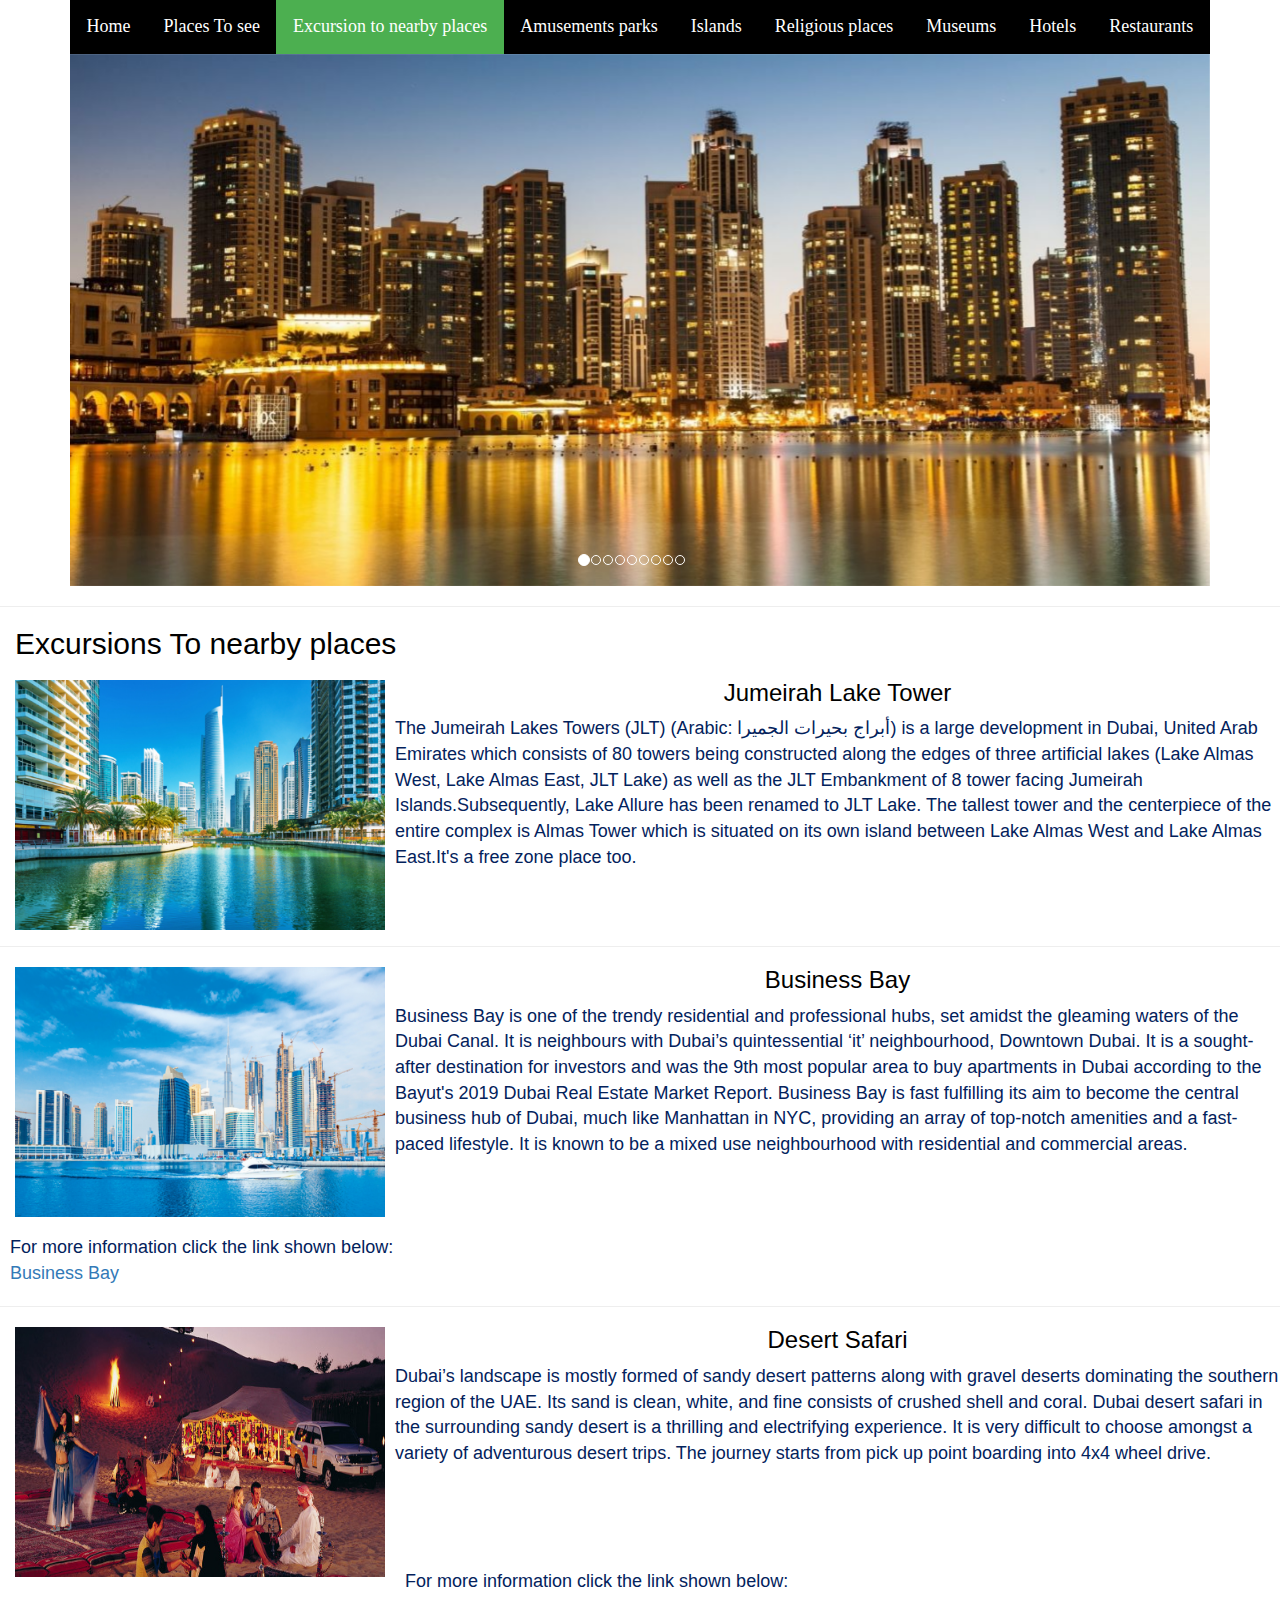
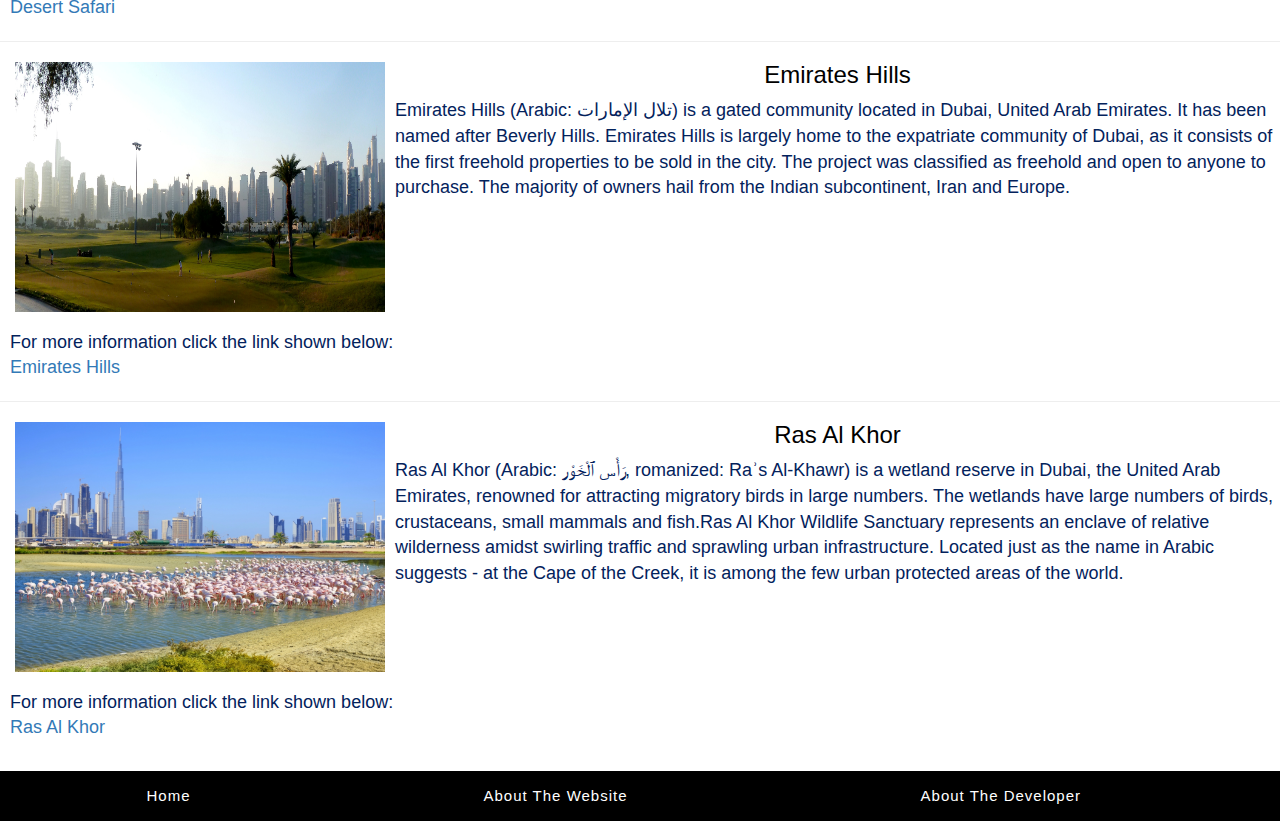
<file: etnp.html>
<!DOCTYPE html>
<html lang="en">
<head>
<title>DUBAI</title>
	<meta charset="utf-8">
  <meta name="viewport" content="width=device-width, initial-scale=1">
   

  <link rel="stylesheet" href="bootstrap.min.css">
  <link rel="stylesheet" href="dsg.css">
  <script src="jquery.min.js"></script>
  <script src="bootstrap.min.js"></script>


  <body>

<div class="container">
<ul>
  <li><a  href="index.html">Home</a></li>
  <li><a href="pts.html">Places To see </a></li>
  <li><a class="active" href="#etnp">Excursion to nearby places</a></li>
  <li><a href="ap.html">Amusements parks</a></li>
  <li><a href="il.html">Islands</a></li>
  <li><a href="rp.html">Religious places</a></li>
  <li><a href="mus.html">Museums</a></li>
  <li><a href="hotels.html">Hotels</a></li>
  <li><a href="rest.html">Restaurants</a></li>


</ul>
  
  <div id="myCarousel" class="carousel slide" data-ride="carousel">
    <!-- Indicators -->
    <ol class="carousel-indicators">
      <li data-target="#myCarousel" data-slide-to="0" class="active"></li>
      <li data-target="#myCarousel" data-slide-to="1"></li>
      <li data-target="#myCarousel" data-slide-to="2"></li>
      <li data-target="#myCarousel" data-slide-to="3"></li>
      <li data-target="#myCarousel" data-slide-to="4"></li>
      <li data-target="#myCarousel" data-slide-to="5"></li>
      <li data-target="#myCarousel" data-slide-to="6"></li>
      <li data-target="#myCarousel" data-slide-to="7"></li>
      <li data-target="#myCarousel" data-slide-to="8"></li>
       





    </ol>

    <!-- Wrapper for slides -->
    <div class="carousel-inner">
      <div class="item active">

        <img src="view1.jpg" alt="Dubai Night View" style="width:100%; margin-left: 0px;">
      </div>

      <div class="item">
        <img src="view2.jpg" alt="Dubai Day View" style="width:100%;margin-left: 0px;">
      </div>
    
      <div class="item">
        <img src="burj.jpg" alt="Burj Khalifa" style="width:100%;margin-left: 0px;">
      </div>

     
     <div class="item">
        <img src="palm.jpg" alt="Palm Island" style="width:100%;margin-left: 0px;">
      </div>


      <div class="item">
        <img src="desert.jpg" alt="Desert Safari" style="width:100%;margin-left: 0px;">
      </div>
    
      <div class="item">
        <img src="ferrari.jpg" alt="Ferrari World" style="width:100%;margin-left: 0px;">
      </div>

      <div class="item">
        <img src="car.jpg" alt="Cars in Ferrai World" style="width:100%;margin-left: 0px;">
      </div>
    
     
      <div class="item">
        <img src="res.jpg" alt="Restaurants" style="width:100%;margin-left: 0px;">
      </div>
    
      <div class="item">
        <img src="tem.jpg" alt="Mosque" style="width:100%;margin-left: 0px;">
      </div>



    </div>  
  </div>
</div>
<hr>

<div class="name-section" style="margin-left:15px;">
<a name="etnp"><h2>Excursions To nearby places</h2></a>
 </div>
                <div class="name-box nam-img-1">
                <img src="jlk.jpg" style=" width:370px;height:250px; margin-left:15px; float:left; margin-right: 10px;" >
              
              	<h3 align="center">Jumeirah Lake Tower</h3>
              	<p style="font-size:18px;
                 color:#03225C;">The Jumeirah Lakes Towers (JLT) (Arabic: أبراج بحيرات الجميرا‎) is a large development in Dubai, United Arab Emirates which consists of 80 towers being constructed along the edges of three artificial lakes (Lake Almas West, Lake Almas East, JLT Lake) as well as the JLT Embankment of 8 tower facing Jumeirah Islands.Subsequently, Lake Allure has been renamed to JLT Lake. The tallest tower and the centerpiece of the entire complex is Almas Tower which is situated on its own island between Lake Almas West and Lake Almas East.It's a free zone place too.</p><br><br>
             
         </div><hr>

<div class="name-box nam-img-1">
                <img src="bb.jpg" style=" width:370px;height:250px; margin-left:15px; float:left; margin-right: 10px;" >
              
              	<h3 align="center">Business Bay</h3>
              	<p style="font-size:18px;color:#03225C;">Business Bay is one of the trendy residential and professional hubs, set amidst the gleaming waters of the Dubai Canal. It is neighbours with Dubai’s quintessential ‘it’ neighbourhood, Downtown Dubai. It is a sought-after destination for investors and was the 9th most popular area to buy apartments in Dubai according to the Bayut's 2019 Dubai Real Estate Market Report. Business Bay is fast fulfilling its aim to become the central business hub of Dubai, much like Manhattan in NYC, providing an array of top-notch amenities and a fast-paced lifestyle. It is known to be a mixed use neighbourhood with residential and commercial areas.<br><br><br><br><span class="sh" style="margin-left: 10px">For more information click the link shown below:<br><a href="https://www.bayut.com/area-guides/business-bay/" style="margin-left:10px">Business Bay</a></span></p>
              </div>
              <hr>

              <div class="name-box nam-img-1">
                <img src="ds.jpg" style=" width:370px;height:250px; margin-left:15px; float:left; margin-right: 10px;" >
              
              	<h3 align="center">Desert Safari</h3>
              	<p style="font-size:18px;color:#03225C; ">Dubai’s landscape is mostly formed of sandy desert patterns along with gravel deserts dominating the southern region of the UAE. Its sand is clean, white, and fine consists of crushed shell and coral. Dubai desert safari in the surrounding sandy desert is a thrilling and electrifying experience. It is very difficult to choose amongst a variety of adventurous desert trips. The journey starts from pick up point boarding into 4x4 wheel drive.<br><br><br><br><br><span class="sh" style="margin-left: 10px">For more information click the link shown below:<br><a href="http://www.desertsafaridubai.com/" style="margin-left:10px">Desert Safari</a></span> </p>
              </div>
              <hr>

 <div class="name-box nam-img-1">
                <img src="emirates hill.jpg" style=" width:370px;height:250px; margin-left:15px; float:left; margin-right: 10px;" >
            
              <h3 align="center">Emirates Hills</h3>
              <p style=	"font-size:18px;color:#03225C;">Emirates Hills (Arabic: تلال الإمارات‎) is a gated community located in Dubai, United Arab Emirates. It has been named after Beverly Hills. Emirates Hills is largely home to the expatriate community of Dubai, as it consists of the first freehold properties to be sold in the city. The project was classified as freehold and open to anyone to purchase. The majority of owners hail from the Indian subcontinent, Iran and Europe.<br><br><br><br><br><br><span class="sh" style="margin-left: 10px">For more information click the link shown below:<br><a href="https://www.emaar.com/en/our-communities/emirates-hills" style="margin-left:10px">Emirates Hills</a></span></p>
          </div>
          <hr>

           <div class="name-box nam-img-1">
                <img src="ras al khor.jpg" style=" width:370px;height:250px; margin-left:15px; float:left; margin-right: 10px;" >
              
              	<h3 align="center">Ras Al Khor</h3>
              	<p style="font-size:18px; color:#03225C; ">Ras Al Khor (Arabic: رَأْس ٱلْخَوْر‎, romanized: Raʾs Al-Khawr) is a wetland reserve in Dubai, the United Arab Emirates, renowned for attracting migratory birds in large numbers. The wetlands have large numbers of birds, crustaceans, small mammals and fish.Ras Al Khor Wildlife Sanctuary represents an enclave of relative wilderness amidst swirling traffic and sprawling urban infrastructure. Located just as the name in Arabic suggests - at the Cape of the Creek, it is among the few urban protected areas of the world.<br><br><br><br><br><span class="sh" style="margin-left: 10px">For more information click the link shown below:<br><a href="https://www.rasalkhorwildlife.ae/en/pages/Home.aspx" style="margin-left:10px">Ras Al Khor</a></span></p>
              </div>
              

              <footer class="footer-main-div">
  
  <footer class="footer-menu-one" >
    <ul>
      <li><a href="index.html">Home</a></li>
      <li><a href="About_us.html">About The Website</a></li>
      <li><a href="https://www.linkedin.com/in/naman-shah-61b6b916a">About The Developer</a></li>


    </ul>
</footer>
</footer>
</body>
</head>
</html>
</file>
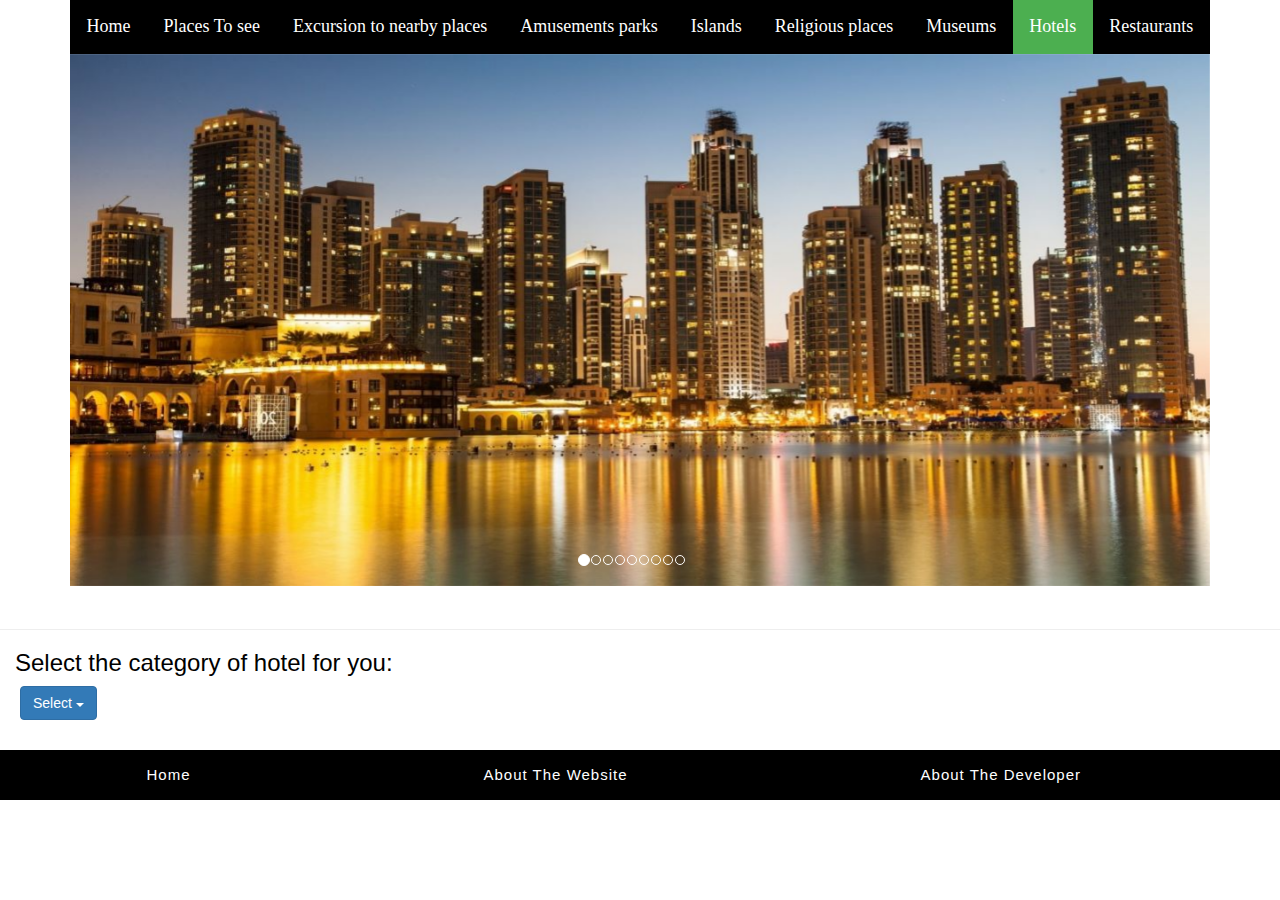
<file: hotels.html>
<!DOCTYPE html>
<html lang="en">
<head>
<title>DUBAI</title>
	<meta charset="utf-8">
  <meta name="viewport" content="width=device-width, initial-scale=1">
   
   <link rel="stylesheet" href="bootstrap.min.css">
  <link rel="stylesheet" href="dsg.css">
  <script src="jquery.min.js"></script>
  <script src="bootstrap.min.js"></script>
  
  <body>

   <div class="container">

  

<ul>
  <li><a  href="index.html">Home</a></li>
  <li><a href="pts.html">Places To see </a></li>
  <li><a href="etnp.html">Excursion to nearby places</a></li>
  <li><a href="ap.html">Amusements parks</a></li>
  <li><a href="il.html">Islands</a></li>
  <li><a href="rp.html">Religious places</a></li>
  <li><a href="mus.html">Museums</a></li>
  <li><a class="active" href="#hotels">Hotels</a></li>
  <li><a href="rest.html">Restaurants</a></li>


</ul>

  
  <div id="myCarousel" class="carousel slide" data-ride="carousel">
    <!-- Indicators -->
    <ol class="carousel-indicators">
      <li data-target="#myCarousel" data-slide-to="0" class="active"></li>
      <li data-target="#myCarousel" data-slide-to="1"></li>
      <li data-target="#myCarousel" data-slide-to="2"></li>
      <li data-target="#myCarousel" data-slide-to="3"></li>
      <li data-target="#myCarousel" data-slide-to="4"></li>
      <li data-target="#myCarousel" data-slide-to="5"></li>
      <li data-target="#myCarousel" data-slide-to="6"></li>
      <li data-target="#myCarousel" data-slide-to="7"></li>
      <li data-target="#myCarousel" data-slide-to="8"></li>
       





    </ol>

    <!-- Wrapper for slides -->
    <div class="carousel-inner">
      <div class="item active">

        <img src="view1.jpg" alt="Dubai Night View" style="width:100%;margin-left: 0px;">
      </div>

      <div class="item">
        <img src="view2.jpg" alt="Dubai Day View" style="width:100%;margin-left: 0px;">
      </div>
    
      <div class="item">
        <img src="burj.jpg" alt="Burj Khalifa" style="width:100%;margin-left: 0px;">
      </div>

     
     <div class="item">
        <img src="palm.jpg" alt="Palm Island" style="width:100%;margin-left: 0px;">
      </div>


      <div class="item">
        <img src="desert.jpg" alt="Desert Safari" style="width:100%;margin-left: 0px;">
      </div>
    
      <div class="item">
        <img src="ferrari.jpg" alt="Ferrari World" style="width:100%;margin-left: 0px;">
      </div>

      <div class="item">
        <img src="car.jpg" alt="Cars in Ferrai World" style="width:100%;margin-left: 0px;">
      </div>
    
     
      <div class="item">
        <img src="res.jpg" alt="Restaurants" style="width:100%;margin-left: 0px;">
      </div>
    
      <div class="item">
        <img src="tem.jpg" alt="Mosque" style="width:100%;margin-left: 0px;">
      </div>



    </div>

  </div>
</div><br><hr>

<div class="list" style="margin-left: 15px">
   <h3>Select the category of hotel for you:</h3>
  <div class="dropdown" style="margin-left: 5px">
    <button class="btn btn-primary dropdown-toggle" type="button" data-toggle="dropdown">Select
    <span class="caret"></span></button>
    <ul class="dropdown-menu">
      <input class="form-control" id="myInput" type="text" placeholder="Search..">
      <li><a href="7_Star.html">7 Star</a></li>
      <li><a href="5_Star.html">5 Star</a></li>
      <li><a href="3_Star.html">3 Star</a></li>
     
          </ul>
  </div>
</div>

<script>
$(document).ready(function(){
  $("#myInput").on("keyup", function() {
    var value = $(this).val().toLowerCase();
    $(".dropdown-menu li").filter(function() {
      $(this).toggle($(this).text().toLowerCase().indexOf(value) > -1)
    });
  });
});
</script>

      
       <footer class="footer-main-div" style=" margin-bottom:0px;">
  
  <footer class="footer-menu-one" >
    <ul>
      <li><a href="index.html">Home</a></li>
      <li><a href="About_us.html">About The Website</a></li>
      <li><a href="https://www.linkedin.com/in/naman-shah-61b6b916a">About The Developer</a></li>


    </ul>



</footer>
</footer>
</body>
</head>
</html>
</file>
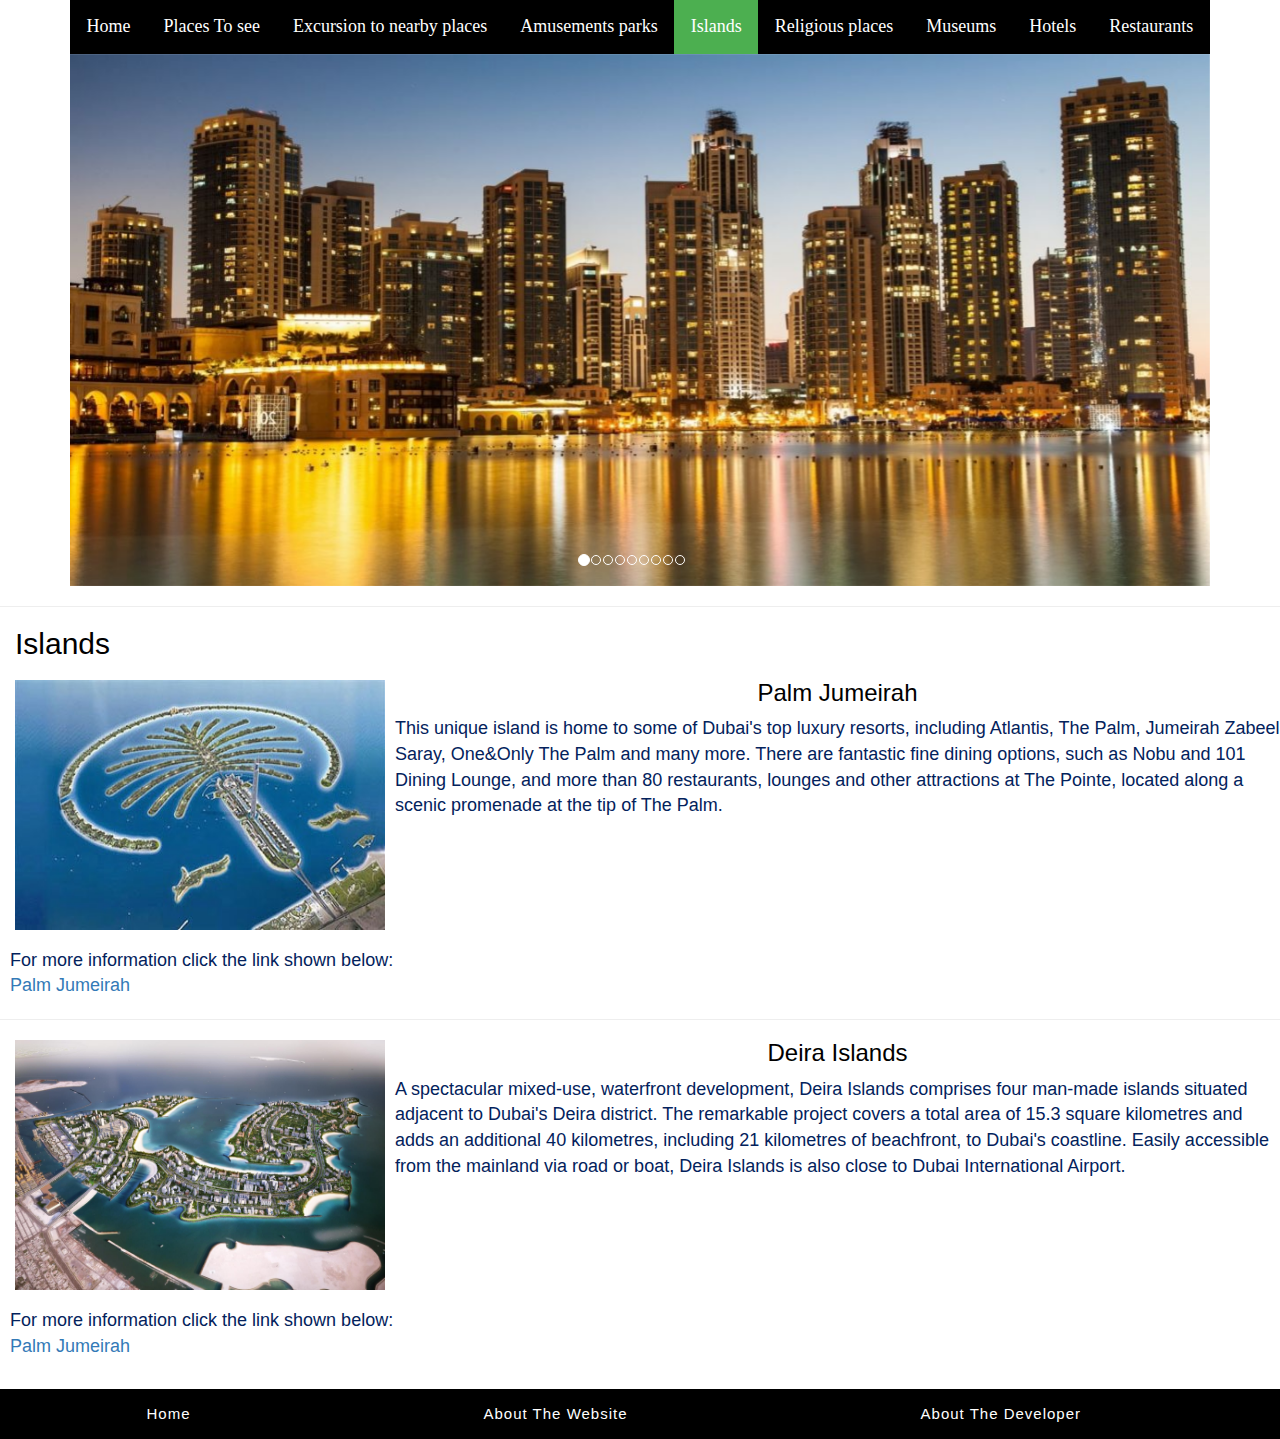
<file: il.html>
<!DOCTYPE html>
<html lang="en">
<head>
<title>DUBAI</title>
	<meta charset="utf-8">
  <meta name="viewport" content="width=device-width, initial-scale=1">
   
  <link rel="stylesheet" href="bootstrap.min.css">
  <link rel="stylesheet" href="dsg.css">
  <script src="jquery.min.js"></script>
  <script src="bootstrap.min.js"></script>
 
<body>
<div class="container">

  
<ul>
  <li><a  href="index.html">Home</a></li>
  <li><a href="pts.html">Places To see </a></li>
  <li><a href="etnp.html">Excursion to nearby places</a></li>
  <li><a href="ap.html">Amusements parks</a></li>
  <li><a class="active" href="#il">Islands</a></li>
  <li><a href="rp.html">Religious places</a></li>
  <li><a href="mus.html">Museums</a></li>
  <li><a href="hotels.html">Hotels</a></li>
  <li><a href="rest.html">Restaurants</a></li>


</ul>
</head>
</body>
  
  <div id="myCarousel" class="carousel slide" data-ride="carousel">
    <!-- Indicators -->
    <ol class="carousel-indicators">
      <li data-target="#myCarousel" data-slide-to="0" class="active"></li>
      <li data-target="#myCarousel" data-slide-to="1"></li>
      <li data-target="#myCarousel" data-slide-to="2"></li>
      <li data-target="#myCarousel" data-slide-to="3"></li>
      <li data-target="#myCarousel" data-slide-to="4"></li>
      <li data-target="#myCarousel" data-slide-to="5"></li>
      <li data-target="#myCarousel" data-slide-to="6"></li>
      <li data-target="#myCarousel" data-slide-to="7"></li>
      <li data-target="#myCarousel" data-slide-to="8"></li>
       





    </ol>

    <!-- Wrapper for slides -->
    <div class="carousel-inner">
      <div class="item active">

        <img src="view1.jpg" alt="Dubai Night View" style="width:100%;margin-left: 0px;">
      </div>

      <div class="item">
        <img src="view2.jpg" alt="Dubai Day View" style="width:100%;margin-left: 0px;">
      </div>
    
      <div class="item">
        <img src="burj.jpg" alt="Burj Khalifa" style="width:100%;margin-left: 0px;">
      </div>

     
     <div class="item">
        <img src="palm.jpg" alt="Palm Island" style="width:100%;margin-left: 0px;">
      </div>


      <div class="item">
        <img src="desert.jpg" alt="Desert Safari" style="width:100%;margin-left: 0px;">
      </div>
    
      <div class="item">
        <img src="ferrari.jpg" alt="Ferrari World" style="width:100%;margin-left: 0px;">
      </div>

      <div class="item">
        <img src="car.jpg" alt="Cars in Ferrai World" style="width:100%;margin-left: 0px;">
      </div>
    
     
      <div class="item">
        <img src="res.jpg" alt="Restaurants" style="width:100%;margin-left: 0px;">
      </div>
    
      <div class="item">
        <img src="tem.jpg" alt="Mosque" style="width:100%;margin-left: 0px;">
      </div>



    </div>

  </div>
</div>
<hr>


<div class="namess-section" style="margin-left:15px;">
<a name="il"><h2>Islands</h2></a>
 </div>

              <div class="namess-box nam-img-1">
                <img src="jap.jpg" style=" width:370px;height:250px; margin-left:15px; float:left; margin-right: 10px;" >
                <h3 align="center">Palm Jumeirah</h3>
                  <p style="font-size:18px;
                 color:#03225C;">This unique island is home to some of Dubai's top luxury resorts, including Atlantis, The Palm, Jumeirah Zabeel Saray, One&Only The Palm and many more. There are fantastic fine dining options, such as Nobu and 101 Dining Lounge, and more than 80 restaurants, lounges and other attractions at The Pointe, located along a scenic promenade at the tip of The Palm.<br><br><br><br><br><br><span class="sh" style="margin-left: 10px">For more information click the link shown below:<br><a href="https://www.visitdubai.com/en/pois/palm-jumeirah?gclid=Cj0KCQjwmdzzBRC7ARIsANdqRRlVwry6kDmKYQpq3l6ozBcDHQN4ki2nVX-9uf-feIMH5HHlfCkUDUEaAn0rEALw_wcB" style="margin-left:10px">Palm Jumeirah</a></span></p>
               </div>
              <hr>
                
              <div class="namess-box nam-img-2">
                <img src="di.jpg" style=" width:370px;height:250px; margin-left:15px; float:left; margin-right: 10px;" >
              
                <h3 align="center">Deira Islands</h3>
                <p style="font-size:18px;
                 color:#03225C;"> A spectacular mixed-use, waterfront development, Deira Islands comprises four man-made islands situated adjacent to Dubai's Deira district. The remarkable project covers a total area of 15.3 square kilometres and adds an additional 40 kilometres, including 21 kilometres of beachfront, to Dubai's coastline. Easily accessible from the mainland via road or boat, Deira Islands is also close to Dubai International Airport.<br><br><br><br><br><br><span class="sh" style="margin-left: 10px">For more information click the link shown below:<br><a href="https://www.nakheel.com/our-development-deira-islands.html" style="margin-left:10px">Palm Jumeirah</a></span></p>
               
              </div> 

              <footer class="footer-main-div">
  
  <footer class="footer-menu-one" >
    <ul>
      <li><a href="index.html">Home</a></li>
      <li><a href="About_us.html">About The Website</a></li>
      <li><a href="https://www.linkedin.com/in/naman-shah-61b6b916a">About The Developer</a></li>

</ul>
</footer>
</footer>
</div>
</div>
</div>
</body>
</head>
</html>
</file>
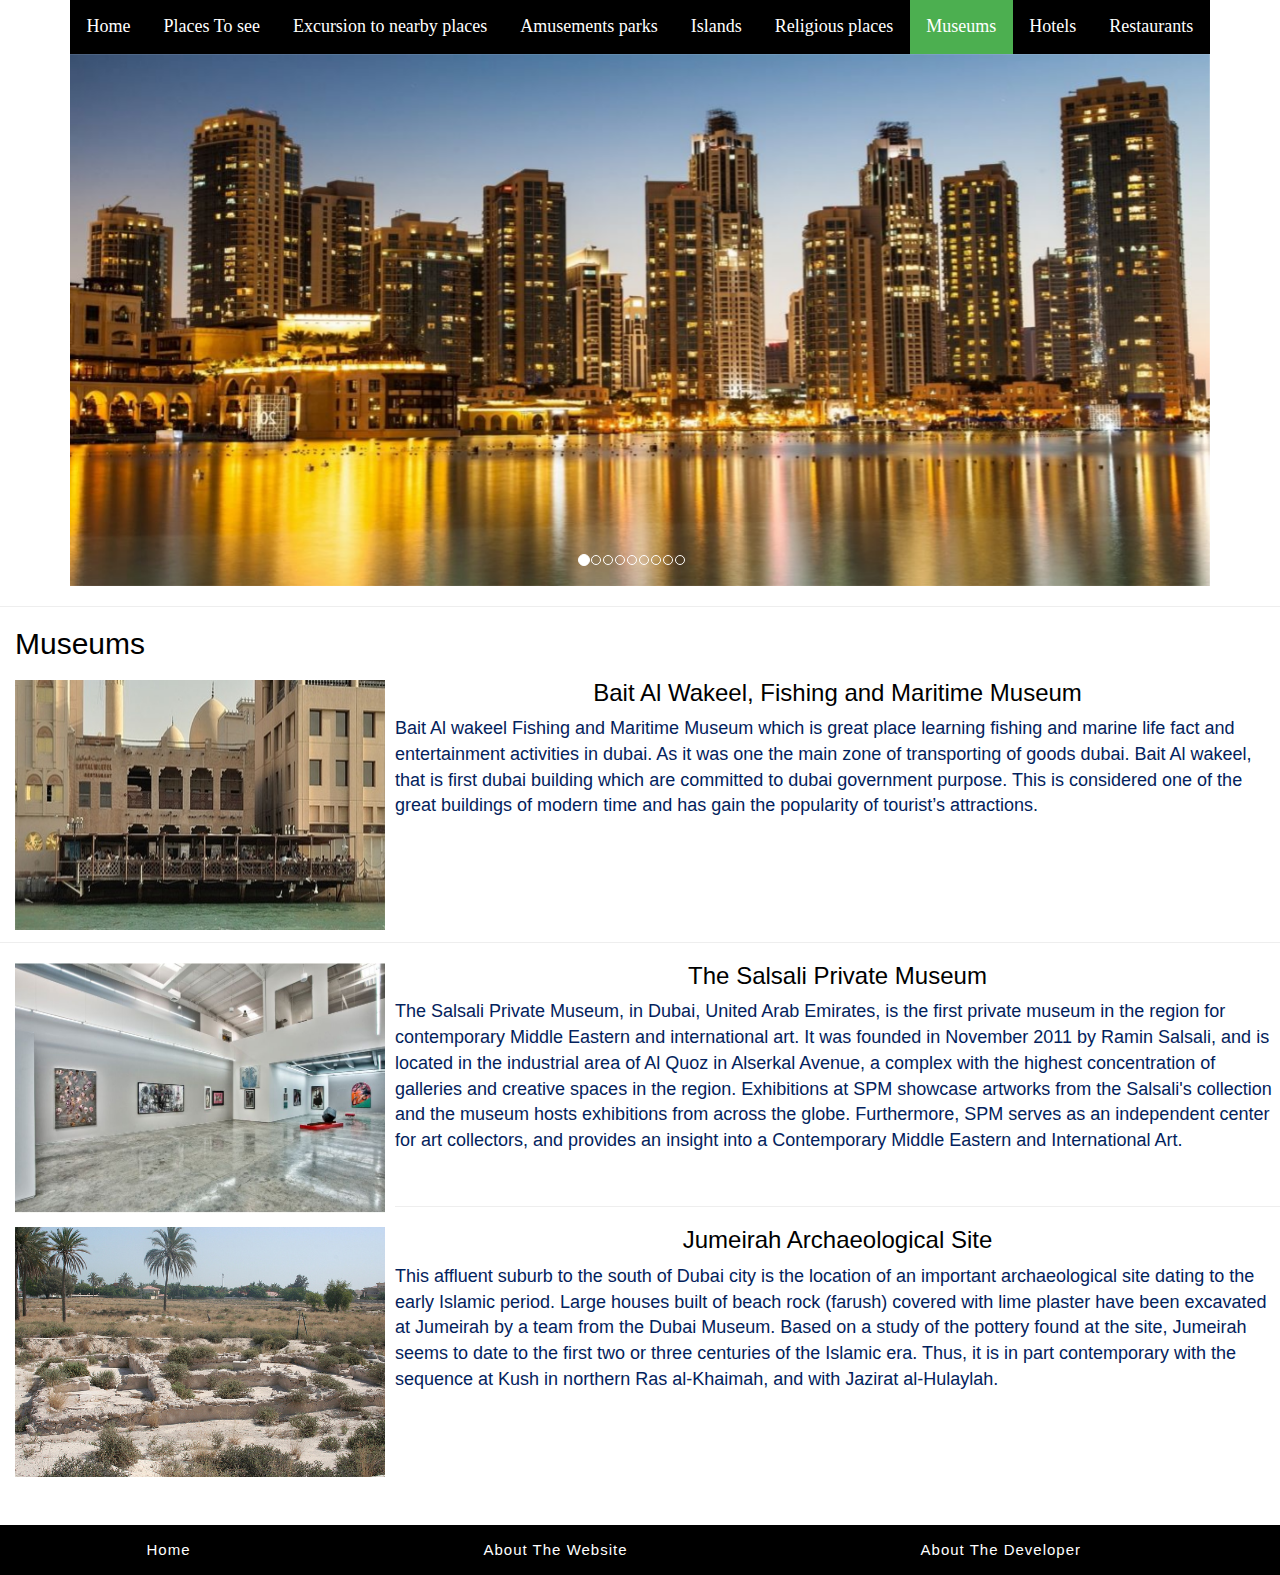
<file: mus.html>
<!DOCTYPE html>
<html lang="en">
<head>
<title>DUBAI</title>
	<meta charset="utf-8">
  <meta name="viewport" content="width=device-width, initial-scale=1">
  
 <link rel="stylesheet" href="bootstrap.min.css">
  <link rel="stylesheet" href="dsg.css">
  <script src="jquery.min.js"></script>
  <script src="bootstrap.min.js"></script>
  <body>

   <div class="container">

  

<ul>
  <li><a href="index.html">Home</a></li>
  <li><a href="pts.html">Places To see </a></li>
  <li><a href="etnp.html">Excursion to nearby places</a></li>
  <li><a href="ap.html">Amusements parks</a></li>
  <li><a href="il.html">Islands</a></li>
  <li><a href="rp.html">Religious places</a></li>
  <li><a class="active" href="#mus">Museums</a></li>
  <li><a href="hotels.html">Hotels</a></li>
  <li><a href="rest.html">Restaurants</a></li>


</ul>
  
  <div id="myCarousel" class="carousel slide" data-ride="carousel">
    <!-- Indicators -->
    <ol class="carousel-indicators">
      <li data-target="#myCarousel" data-slide-to="0" class="active"></li>
      <li data-target="#myCarousel" data-slide-to="1"></li>
      <li data-target="#myCarousel" data-slide-to="2"></li>
      <li data-target="#myCarousel" data-slide-to="3"></li>
      <li data-target="#myCarousel" data-slide-to="4"></li>
      <li data-target="#myCarousel" data-slide-to="5"></li>
      <li data-target="#myCarousel" data-slide-to="6"></li>
      <li data-target="#myCarousel" data-slide-to="7"></li>
      <li data-target="#myCarousel" data-slide-to="8"></li>
       





    </ol>

    <!-- Wrapper for slides -->
    <div class="carousel-inner">
      <div class="item active">

        <img src="view1.jpg" alt="Dubai Night View" style="width:100%;margin-left: 0px;">
      </div>

      <div class="item">
        <img src="view2.jpg" alt="Dubai Day View" style="width:100%;margin-left: 0px;">
      </div>
    
      <div class="item">
        <img src="burj.jpg" alt="Burj Khalifa" style="width:100%;margin-left: 0px;">
      </div>

     
     <div class="item">
        <img src="palm.jpg" alt="Palm Island" style="width:100%;margin-left: 0px;">
      </div>


      <div class="item">
        <img src="desert.jpg" alt="Desert Safari" style="width:100%;margin-left: 0px;">
      </div>
    
      <div class="item">
        <img src="ferrari.jpg" alt="Ferrari World" style="width:100%;margin-left: 0px;">
      </div>

      <div class="item">
        <img src="car.jpg" alt="Cars in Ferrai World" style="width:100%;margin-left: 0px;">
      </div>
    
     
      <div class="item">
        <img src="res.jpg" alt="Restaurants" style="width:100%;margin-left: 0px;">
      </div>
    
      <div class="item">
        <img src="tem.jpg" alt="Mosque" style="width:100%;margin-left: 0px;">
      </div>



    </div>
  </div>
</div>
<hr>



<div class ="sto">
  <div class= "name" style="margin-left: 15px">
<a name="mus"><h2>Museums</h2></a>
</div>
 <div class="nas-box nam-img-1">
                <img src="msm.jpg" style=" width:370px;height:250px; margin-left:15px; float:left; margin-right: 10px;" >
            
              	<h3 align="center">Bait Al Wakeel, Fishing and Maritime Museum</h3>
              	<p style="font-size:18px;
                 color:#03225C;">
Bait Al wakeel Fishing and Maritime Museum which is great place learning fishing and marine life fact and entertainment activities in dubai. As it was one the main zone of transporting of goods dubai. Bait Al wakeel, that is first dubai building which are committed to dubai government purpose. This is considered one of the great buildings of modern time and has gain the popularity of tourist’s attractions. <br><br><br><br><br></p><hr>
</div>

<div class="nas-box nam-img-2">
                <img src="spm.jpg" style=" width:370px;height:250px; margin-left:15px; float:left; margin-right: 10px;" >
            
             
              	<h3 align="center">The Salsali Private Museum</h3>
              	<p style="font-size:18px;
                 color:#03225C;">The Salsali Private Museum, in Dubai, United Arab Emirates, is the first private museum in the region for contemporary Middle Eastern and international art. It was founded in November 2011 by Ramin Salsali, and is located in the industrial area of Al Quoz in Alserkal Avenue, a complex with the highest concentration of galleries and creative spaces in the region.

Exhibitions at SPM showcase artworks from the Salsali's collection and the museum hosts exhibitions from across the globe.

Furthermore, SPM serves as an independent center for art collectors, and provides an insight into a Contemporary Middle Eastern and International Art.</p><br><hr>
</div>

<div class="nas-box nam-img-3">
                <img src="mp.jpg" style=" width:370px;height:250px; margin-left:15px; float:left; margin-right: 10px;" >
                            
              	<h3 align="center">Jumeirah Archaeological Site</h3>
              	<p style="font-size:18px;
                 color:#03225C;">This affluent suburb to the south of Dubai city is the location of an important archaeological site dating to the early Islamic period. Large houses built of beach rock (farush) covered with lime plaster have been excavated at Jumeirah by a team from the Dubai Museum. Based on a study of the pottery found at the site, Jumeirah seems to date to the first two or three centuries of the Islamic era. Thus, it is in part contemporary with the sequence at Kush in northern Ras al-Khaimah, and with Jazirat al-Hulaylah.<br><br><br><br><br></p>
           </div>

              <footer class="footer-main-div">
  
  <footer class="footer-menu-one" >
    <ul>
      <li><a href="index.html">Home</a></li>
      <li><a href="About_us.html">About The Website</a></li>
      <li><a href="https://www.linkedin.com/in/naman-shah-61b6b916a">About The Developer</a></li>


    </ul>
</footer>
</footer>
</div>
</body>
</head>
</html>
</file>
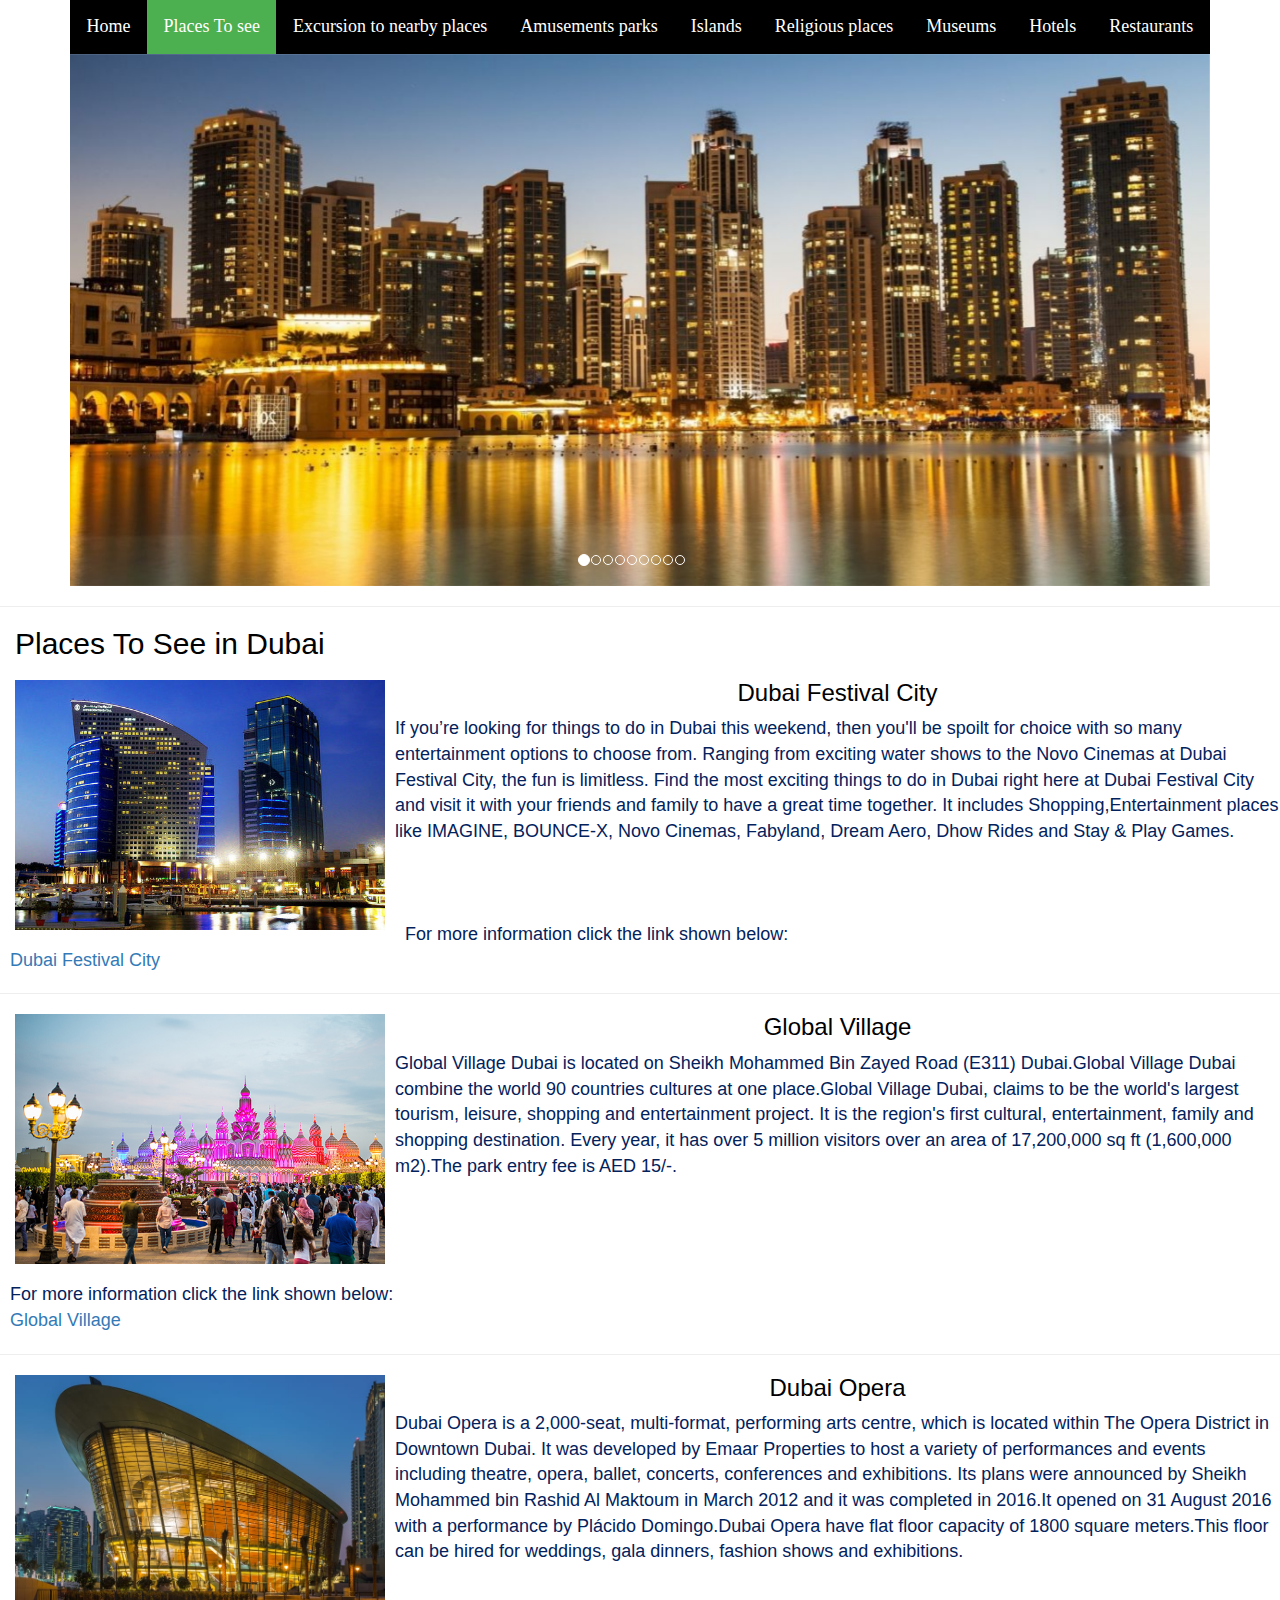
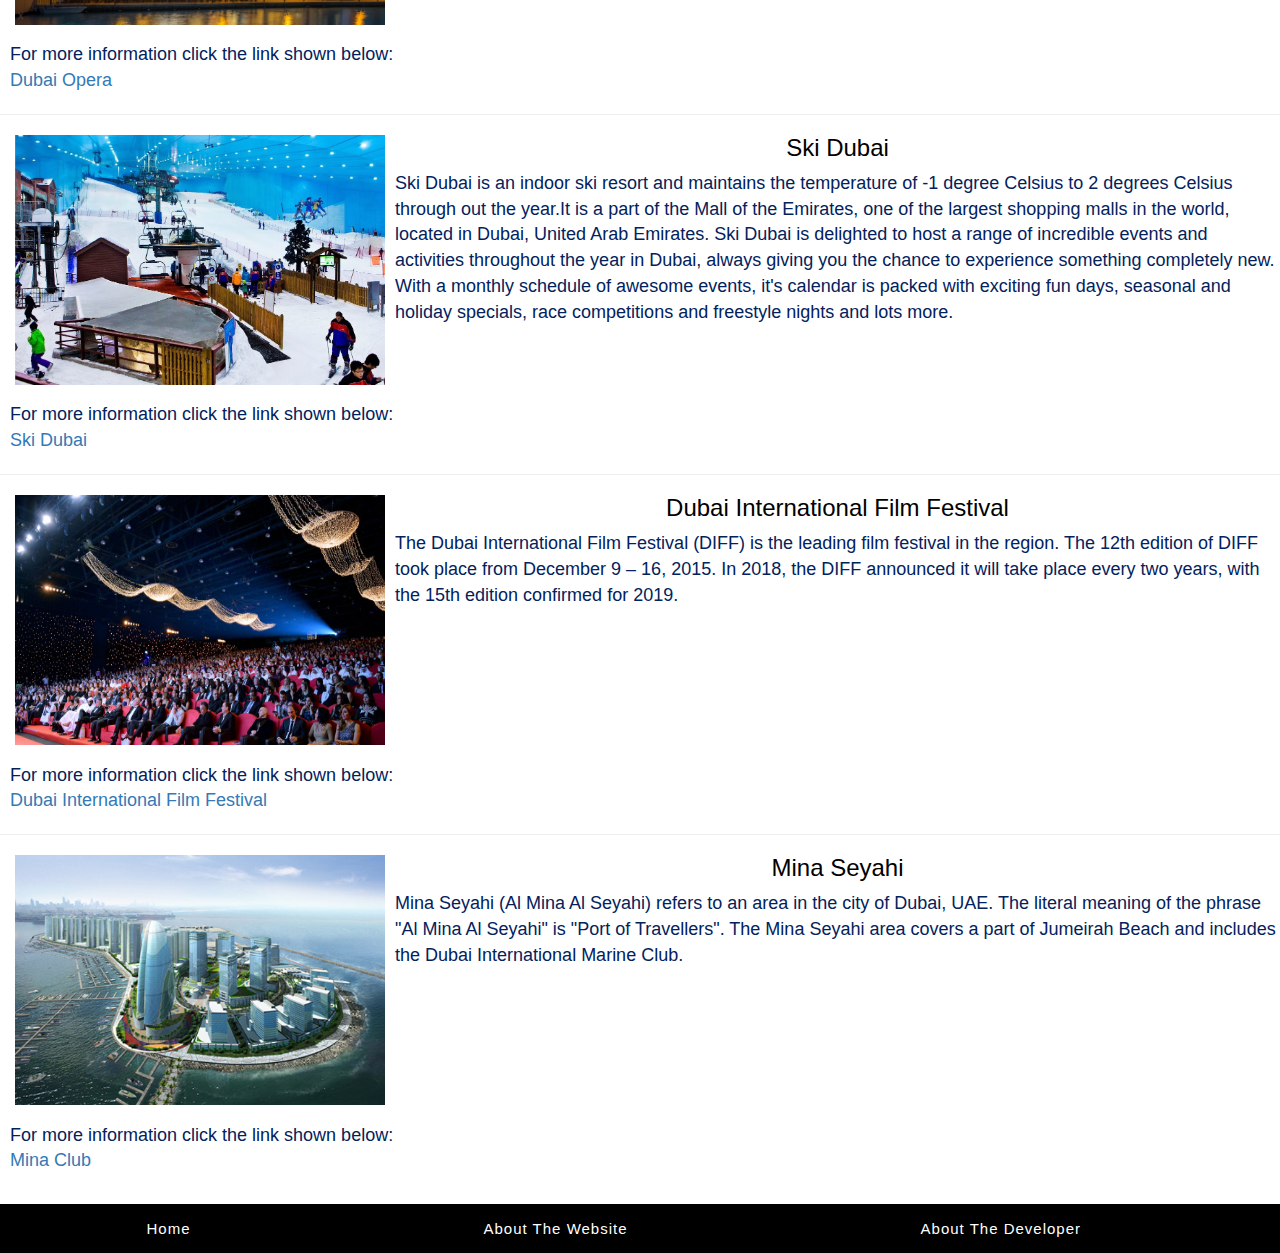
<file: pts.html>
<!DOCTYPE html>
<html lang="en">
<head>
<title>DUBAI</title>
	<meta charset="utf-8">
  <meta name="viewport" content="width=device-width, initial-scale=1">

 <link rel="stylesheet" href="bootstrap.min.css">
  <link rel="stylesheet" href="dsg.css">
  <script src="jquery.min.js"></script>
  <script src="bootstrap.min.js"></script>
  

  <body>
  
<nav class="container">
<ul>
  <li><a  href="index.html">Home</a></li>
  <li><a class="active"  href="#pts" >Places To see </a></li>
  <li><a href="etnp.html">Excursion to nearby places</a></li>
  <li><a href="ap.html">Amusements parks</a></li>
  <li><a href="il.html">Islands</a></li>
  <li><a href="rp.html">Religious places</a></li>
  <li><a href="mus.html">Museums</a></li>
  <li><a href="hotels.html">Hotels</a></li>
  <li><a href="rest.html">Restaurants</a></li>


</ul>

  
  <div id="myCarousel" class="carousel slide" data-ride="carousel">
    <!-- Indicators -->
    <ol class="carousel-indicators">
      <li data-target="#myCarousel" data-slide-to="0" class="active"></li>
      <li data-target="#myCarousel" data-slide-to="1"></li>
      <li data-target="#myCarousel" data-slide-to="2"></li>
      <li data-target="#myCarousel" data-slide-to="3"></li>
      <li data-target="#myCarousel" data-slide-to="4"></li>
      <li data-target="#myCarousel" data-slide-to="5"></li>
      <li data-target="#myCarousel" data-slide-to="6"></li>
      <li data-target="#myCarousel" data-slide-to="7"></li>
      <li data-target="#myCarousel" data-slide-to="8"></li>
       





    </ol>

    <!-- Wrapper for slides -->
    <div class="carousel-inner">
      <div class="item active">

        <img src="view1.jpg" alt="Dubai Night View" style="width:100%;margin-left: 0px;">
      </div>

      <div class="item">
        <img src="view2.jpg" alt="Dubai Day View" style="width:100%;margin-left: 0px;">
      </div>
    
      <div class="item">
        <img src="burj.jpg" alt="Burj Khalifa" style="width:100%;margin-left: 0px;">
      </div>

     
     <div class="item">
        <img src="palm.jpg" alt="Palm Island" style="width:100%;margin-left: 0px;">
      </div>


      <div class="item">
        <img src="desert.jpg" alt="Desert Safari" style="width:100%;margin-left: 0px;">
      </div>
    
      <div class="item">
        <img src="ferrari.jpg" alt="Ferrari World" style="width:100%;margin-left: 0px;">
      </div>

      <div class="item">
        <img src="car.jpg" alt="Cars in Ferrai World" style="width:100%;margin-left: 0px;">
      </div>
    
     
      <div class="item">
        <img src="res.jpg" alt="Restaurants" style="width:100%;margin-left: 0px;">
      </div>
    
      <div class="item">
        <img src="tem.jpg" alt="Mosque" style="width:100%;margin-left: 0px;">
      </div>
  </div>
</nav>
<hr>





<div class="nam-section" style="margin-left:15px;">
<a name="pts"><h2>Places To See in Dubai</h2></a>
</div>
              <div class="nam-box nam-img-1">
                <img src="dubai_festival.jpg"  style=" width:370px; height:250px; margin-left:15px; float:left; margin-right: 10px;" >
           

                <h3 align="center">Dubai Festival City</h3> 
                 <p style="font-size:18px;
                 color:#03225C;">If you’re looking for things to do in Dubai this weekend, then you'll be spoilt
for choice with so many entertainment options to choose from. Ranging from exciting water
shows to the Novo Cinemas at Dubai Festival City, the fun is limitless.

Find the most exciting things to do in Dubai right here at Dubai Festival City
and visit it with your friends and family to have a great time together. It includes Shopping,Entertainment places like  
IMAGINE,
BOUNCE-X,
Novo Cinemas,
Fabyland,
Dream Aero,
Dhow Rides and
Stay & Play Games.<br><br><br><br><span class="sh" style="margin-left: 10px">
For more information click the link shown below:<br><a href="https://www.dubaifestivalcitymall.com/home/whats-inside/Entertainment"style="margin-left:10px">Dubai Festival City</a></span>
  </p>
             
              </div><hr>

 
		
			<div class="nam-box nam-img-2">
			<img src="Global-Village-9.jpg" style=" width:370px;margin-left: 15px; height:250px; float:left; margin-right: 10px;clear:left;">
			
			<h3 align="center">Global Village</h3>
			<p style="font-size:18px;
                 color:#03225C;">Global Village Dubai is located on Sheikh Mohammed Bin Zayed Road (E311) Dubai.Global Village Dubai combine the world 90 countries cultures at one place.Global Village Dubai, claims to be the world's largest tourism, leisure, shopping and entertainment project. It is the region's first cultural, entertainment, family and shopping destination. Every year, it has over 5 million visitors over an area of 17,200,000 sq ft (1,600,000 m2).The park entry fee is AED 15/-.<br><br><br><br><br><span class="sh" style="margin-left: 10px">For more information click the link shown below:<br><a href="https://www.globalvillage.ae/en/"style="margin-left:10px">Global Village</a></span>
</p>
             
             </div>    <hr>

		
		        
         
			<div class="nam-box nam-img-3">
			<img src="opera.jpg" style=" width:370px;margin-left: 15px; height:250px; float:left; margin-right:10px; float:left; clear:left;" >
		
			<h3 align="center">Dubai Opera</h3>
			<p style="font-size:18px;color:#03225C;">Dubai Opera is a 2,000-seat, multi-format, performing arts centre, which is located within The Opera District in Downtown Dubai. It was developed by Emaar Properties to host a variety of performances and events including theatre, opera, ballet, concerts, conferences and exhibitions. Its plans were announced by Sheikh Mohammed bin Rashid Al Maktoum in March 2012 and it was completed in 2016.It opened on 31 August 2016 with a performance by Plácido Domingo.Dubai Opera have flat floor capacity of 1800 square meters.This floor can be hired for weddings, gala dinners, fashion shows and exhibitions.<br><br><br><br><span class="sh" style="margin-left: 10px">For more information click the link shown below:<br><a href="https://www.dubaiopera.com/" style="margin-left:10px">Dubai Opera</a></span></p>
		

		</div><hr>

        
			<div class="nam-box nam-img-4">
			<img  src="ski1.jpg"  style=" width:370px;margin-left: 15px; margin-right: 10px; height:250px; float:left; clear:left;">
			</div>
			<h3 align="center">Ski Dubai</h3>
            <p id="test" style="font-size:18px;color:#03225C;"> Ski Dubai is an indoor ski resort and maintains the temperature of -1 degree Celsius to 2 degrees Celsius through out the year.It is a part of the Mall of the Emirates, one of the largest shopping malls in the world, located in Dubai, United Arab Emirates. Ski Dubai is delighted to host a range of incredible events and activities throughout the year in Dubai, always giving you the chance to experience something completely new. With a monthly schedule of awesome events, it's calendar is packed with exciting fun days, seasonal and holiday specials, race competitions and freestyle nights and lots more.<br><br><br><br><span class="sh" style="margin-left: 10px">For more information click the link shown below:<br><a href="https://www.skidxb.com/events"style="margin-left:10px"> Ski Dubai</a></span></p>
            </div>	
		</div><hr>

        
			<div class="nam-box nam-img-5">
			<img src="film.jpg" style=" width:370px;margin-left: 15px; margin-right: 10px; height:250px; float:left; clear:left;">
		</div>
			<h3 align="center">Dubai International Film Festival</h3>
			<p style="font-size:18px;color:#03225C;">The Dubai International Film Festival (DIFF) is the leading film festival in the region. The 12th edition of DIFF took place from December 9 – 16, 2015. In 2018, the DIFF announced it will take place every two years, with the 15th edition confirmed for 2019.<br><br><br><br><br><br><br><span class="sh" style="margin-left: 10px">For more information click the link shown below:<br><a href="https://dubaifilmfest.com/"style="margin-left:10px">Dubai International Film Festival</a></span></p>
		</div>
		
		</div><hr>


			<div class="nam-box nam-img-6">
			<img src="mina.jpg" style=" width:370px;margin-left: 15px; margin-right: 10px; height:250px; float:left; clear:left;">
		</div>
			<h3 align="center">Mina Seyahi</h3>
			<p style="font-size:18px;color:#03225C;">Mina Seyahi (Al Mina Al Seyahi) refers to an area in the city of Dubai, UAE. The literal meaning of the phrase "Al Mina Al Seyahi" is "Port of Travellers". The Mina Seyahi area covers a part of Jumeirah Beach and includes the Dubai International Marine Club.<br><br><br><br><br><br><br><span class="sh" style="margin-left: 10px">For more information click the link shown below:<br><a href="https://www.clubminadubai.com/"style="margin-left:10px"> Mina Club</a></span></p>
<footer class="footer-main-div">
  
  <footer class="footer-menu-one" > 
    <ul> <li><a href="index.html">Home</a></li> 
      <li><a href="About_us.html">About The Website</a></li> 
      <li><a href="https://www.linkedin.com/in/naman-shah-61b6b916a">About The Developer</a></li>


    </ul>

</footer>
</footer>
</body>
</head>
</html>
</file>
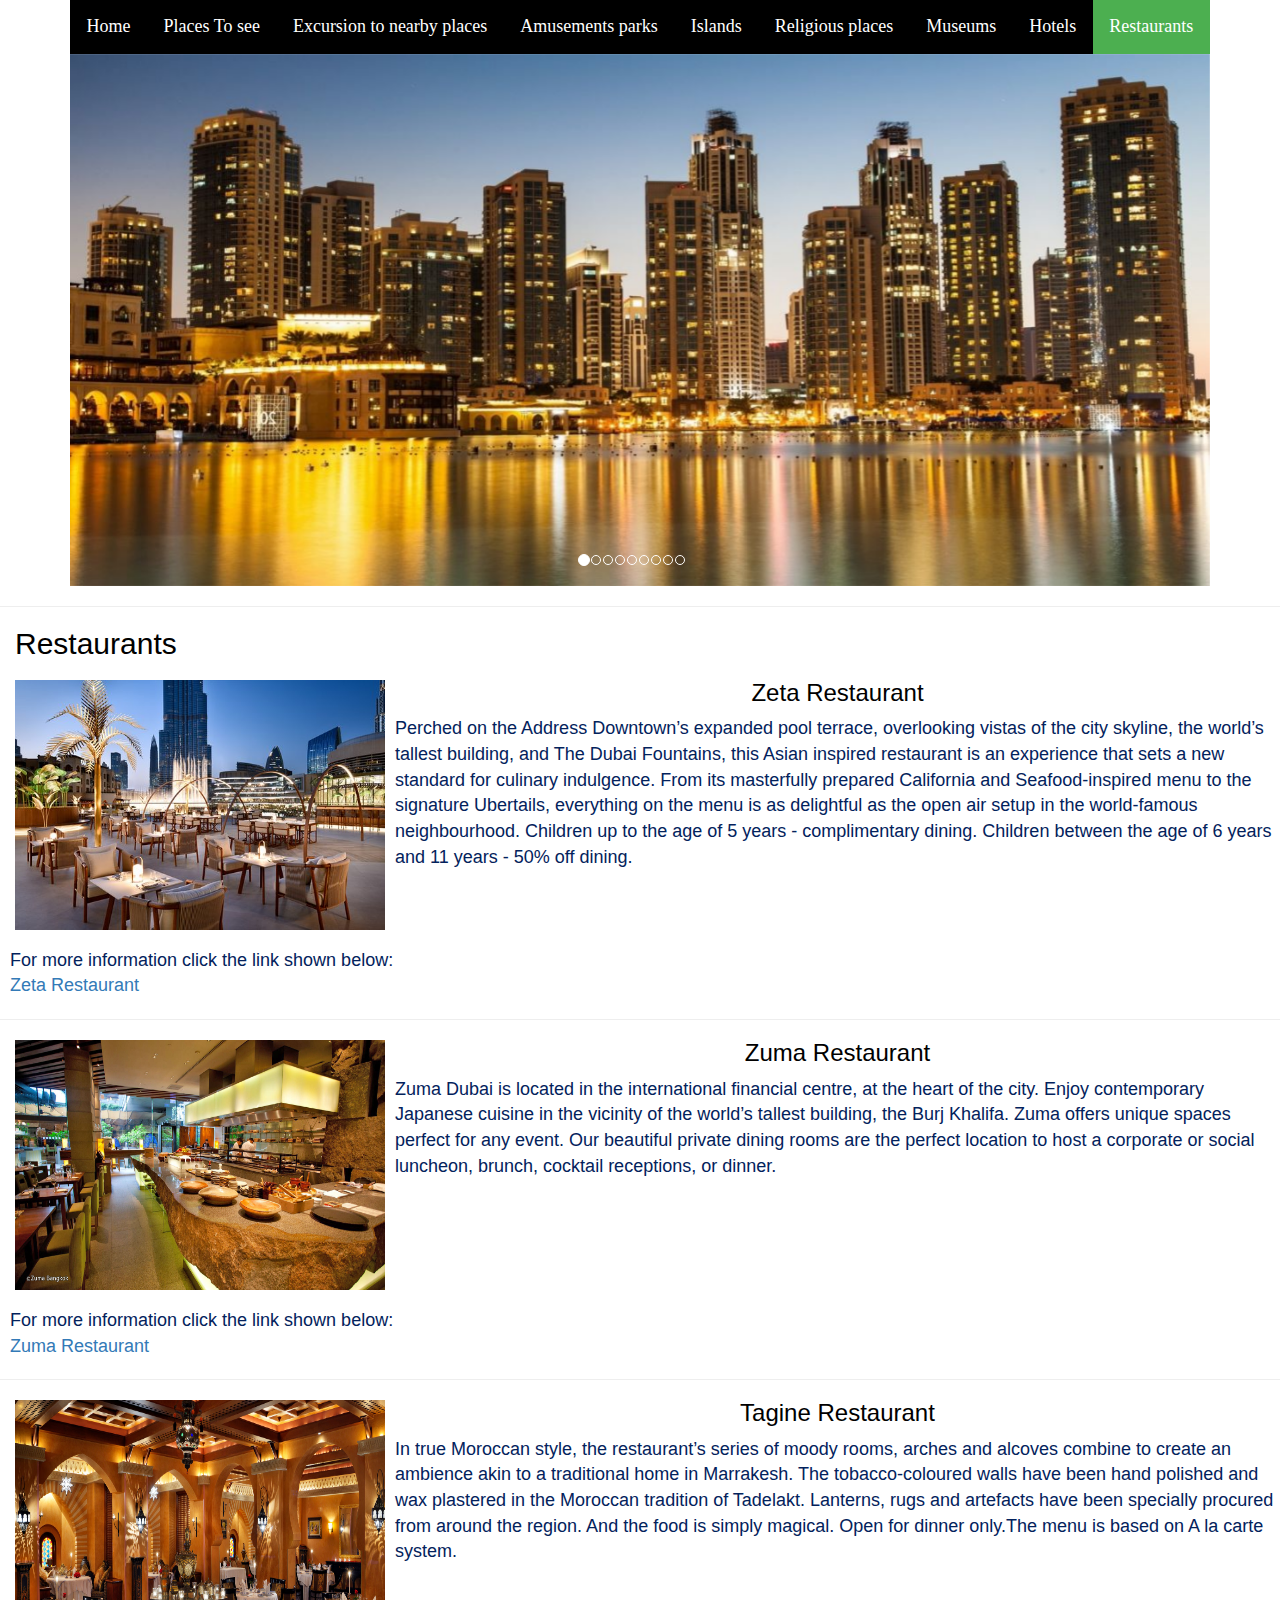
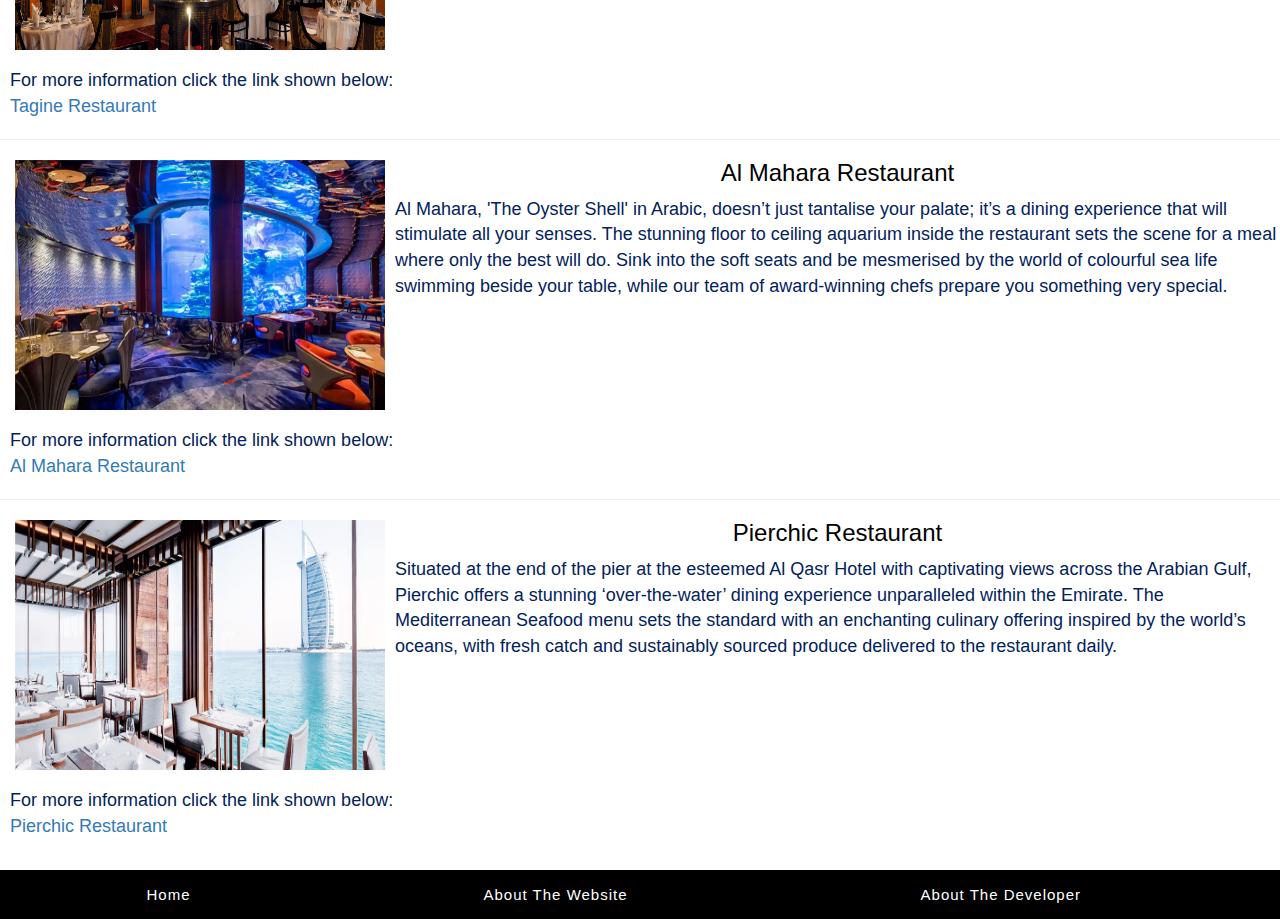
<file: rest.html>
<!DOCTYPE html>
<html lang="en">
<head>
<title>DUBAI</title>
  <meta charset="utf-8">
  <meta name="viewport" content="width=device-width, initial-scale=1">
  
  <link rel="stylesheet" href="bootstrap.min.css">
  <link rel="stylesheet" href="dsg.css">
  <script src="jquery.min.js"></script>
  <script src="bootstrap.min.js"></script>

  <body>
<div class="container">


<ul>
  <li><a href="index.html">Home</a></li>
  <li><a href="pts.html">Places To see </a></li>
  <li><a href="etnp.html">Excursion to nearby places</a></li>
  <li><a href="ap.html">Amusements parks</a></li>
  <li><a href="il.html">Islands</a></li>
  <li><a href="rp.html">Religious places</a></li>
  <li><a href="mus.html">Museums</a></li>
  <li><a href="hotels.html">Hotels</a></li>
  <li><a class="active" href="#rest">Restaurants</a></li>


</ul>


  <div id="myCarousel" class="carousel slide" data-ride="carousel">
    <!-- Indicators -->
    <ol class="carousel-indicators">
      <li data-target="#myCarousel" data-slide-to="0" class="active"></li>
      <li data-target="#myCarousel" data-slide-to="1"></li>
      <li data-target="#myCarousel" data-slide-to="2"></li>
      <li data-target="#myCarousel" data-slide-to="3"></li>
      <li data-target="#myCarousel" data-slide-to="4"></li>
      <li data-target="#myCarousel" data-slide-to="5"></li>
      <li data-target="#myCarousel" data-slide-to="6"></li>
      <li data-target="#myCarousel" data-slide-to="7"></li>
      <li data-target="#myCarousel" data-slide-to="8"></li>


    </ol>

    <div class="carousel-inner">
      <div class="item active">

        <img src="view1.jpg" alt="Dubai Night View" style="width:100%;margin-left: 0px;">
      </div>

      <div class="item">
        <img src="view2.jpg" alt="Dubai Day View" style="width:100%;margin-left: 0px;">
      </div>
    
      <div class="item">
        <img src="burj.jpg" alt="Burj Khalifa" style="width:100%;margin-left: 0px;">
      </div>

     
     <div class="item">
        <img src="palm.jpg" alt="Palm Island" style="width:100%;margin-left: 0px;">
      </div>


      <div class="item">
        <img src="desert.jpg" alt="Desert Safari" style="width:100%;margin-left: 0px;">
      </div>
    
      <div class="item">
        <img src="ferrari.jpg" alt="Ferrari World" style="width:100%;margin-left: 0px;">
      </div>

      <div class="item">
        <img src="car.jpg" alt="Cars in Ferrai World" style="width:100%;margin-left: 0px;">
      </div>
     
      <div class="item">
        <img src="res.jpg" alt="Restaurants" style="width:100%;margin-left: 0px;">
      </div>
    
      <div class="item">
        <img src="tem.jpg" alt="Mosque" style="width:100%;margin-left: 0px;">
      </div>



    </div>

  </div>
</div>
<hr>


<div class ="s">
  <div class="names" style="margin-left: 15px">
<a name="rest"><h2>Restaurants</h2></a>
</div>
	<div class="na-box na-img-1">
			<img src="zeta.jpg" style=" width:370px;margin-left: 15px; margin-right: 10px; height:250px; float:left; clear:left;">
					<h3 align="center">Zeta Restaurant</h3>
			<p style="font-size:18px;color:#03225C;">Perched on the Address Downtown’s expanded pool terrace, overlooking vistas of the city skyline, the world’s tallest building, and The Dubai Fountains, this Asian inspired restaurant is an experience that sets a new standard for culinary indulgence. From its masterfully prepared California and Seafood-inspired menu to the signature Ubertails, everything on the menu is as delightful as the open air setup in the world-famous neighbourhood.
Children up to the age of 5 years - complimentary dining. 
Children between the age of 6 years and 11 years - 50% off dining.<br><br><br><br><span class="sh" style="margin-left: 10px">
For more information click the link shown below:<br><a href="https://www.addresshotels.com/en/hotels/address-downtown/dining/zeta"style="margin-left:10px">Zeta Restaurant</a></p><hr>
</div>
  <div class="na-box na-img-2">
      <img src="zuma.jpg" style=" width:370px;margin-left: 15px; margin-right: 10px; height:250px; float:left; 42clear:left;">
    
      <h3 align="center">Zuma Restaurant</h3>
      <p style="font-size:18px;color:#03225C;">Zuma Dubai is located in the international financial centre, at the heart of the city. Enjoy contemporary Japanese cuisine in the vicinity of the world’s tallest building, the Burj Khalifa.
Zuma offers unique spaces perfect for any event. Our beautiful private dining rooms are the perfect location to host a corporate or social luncheon, brunch, cocktail receptions, or dinner.<br><br><br><br><br><br><span class="sh" style="margin-left: 10px">
For more information click the link shown below:<br><a href="https://zumarestaurant.com/locations/dubai/"style="margin-left:10px">Zuma Restaurant</a></p><hr>
</div>


<div class="na-box na-img-3">
      <img src="tagine.jpg" style=" width:370px;margin-left: 15px; margin-right: 10px; height:250px; float:left; clear:left;">
    
      <h3 align="center">Tagine Restaurant</h3>
      <p style="font-size:18px;color:#03225C;">In true Moroccan style, the restaurant’s series of moody rooms, arches and alcoves combine to create an ambience akin to a traditional home in Marrakesh. The tobacco-coloured walls have been hand polished and wax plastered in the Moroccan tradition of Tadelakt. Lanterns, rugs and artefacts have been specially procured from around the region. And the food is simply magical. Open for dinner only.The menu is based on A la carte system.<br><br><br><br><br><span class="sh" style="margin-left: 10px">
For more information click the link shown below:<br><a href="https://www.oneandonlyresorts.com/royal-mirage/dining/tagine"style="margin-left:10px">Tagine Restaurant</a></span></p>
<hr>
</div>

<div class="na-box na-img-5">
      <img src="almahara.jpg" style=" width:370px;margin-left: 15px; margin-right: 10px; height:250px; float:left; clear:left;">
    
      <h3 align="center">Al Mahara Restaurant</h3>
      <p style="font-size:18px;color:#03225C;">Al Mahara, 'The Oyster Shell' in Arabic, doesn’t just tantalise your palate; it’s a dining experience that will stimulate all your senses. The stunning floor to ceiling aquarium inside the restaurant sets the scene for a meal where only the best will do. Sink into the soft seats and be mesmerised by the world of colourful sea life swimming beside your table, while our team of award-winning chefs prepare you something very special.<br><br><br><br><br><br>
   <span class="sh" style="margin-left: 10px">
For more information click the link shown below:<br><a href="https://www.jumeirah.com/en/dine/dubai/burj-al-arab-al-mahara"style="margin-left:10px">Al Mahara Restaurant</a></span></p>
<hr>
</div>
		<div class="na-box na-img-6">
      <img src="pc.jpg" style=" width:370px;margin-left: 15px; margin-right: 10px; height:250px; float:left; clear:left;">
  
      <h3 align="center">Pierchic Restaurant</h3>
      <p style="font-size:18px;color:#03225C;">Situated at the end of the pier at the esteemed Al Qasr Hotel with captivating views across the Arabian Gulf, Pierchic offers a stunning ‘over-the-water’ dining experience unparalleled within the Emirate.
The Mediterranean Seafood menu sets the standard with an enchanting culinary offering inspired by the world’s oceans, with fresh catch and sustainably sourced produce delivered to the restaurant daily.<br><br><br><br><br><br>
<span class="sh" style="margin-left: 10px">For more information click the link shown below:<br><a href="https://www.jumeirah.com/en/dine/dubai/al-qasr-pierchic" style="margin-left:10px">Pierchic Restaurant</a></span></p>
</div>
<footer class="footer-main-div">
  
  <footer class="footer-menu-one" >
    <ul>
      <li><a href="index.html">Home</a></li>
      <li><a href="About_us.html">About The Website</a></li>
      <li><a href="https://www.linkedin.com/in/naman-shah-61b6b916a">About The Developer</a></li>


    </ul>
  </footer>

</footer>
</div>
</div>
</body>
</head>
</html>
</file>
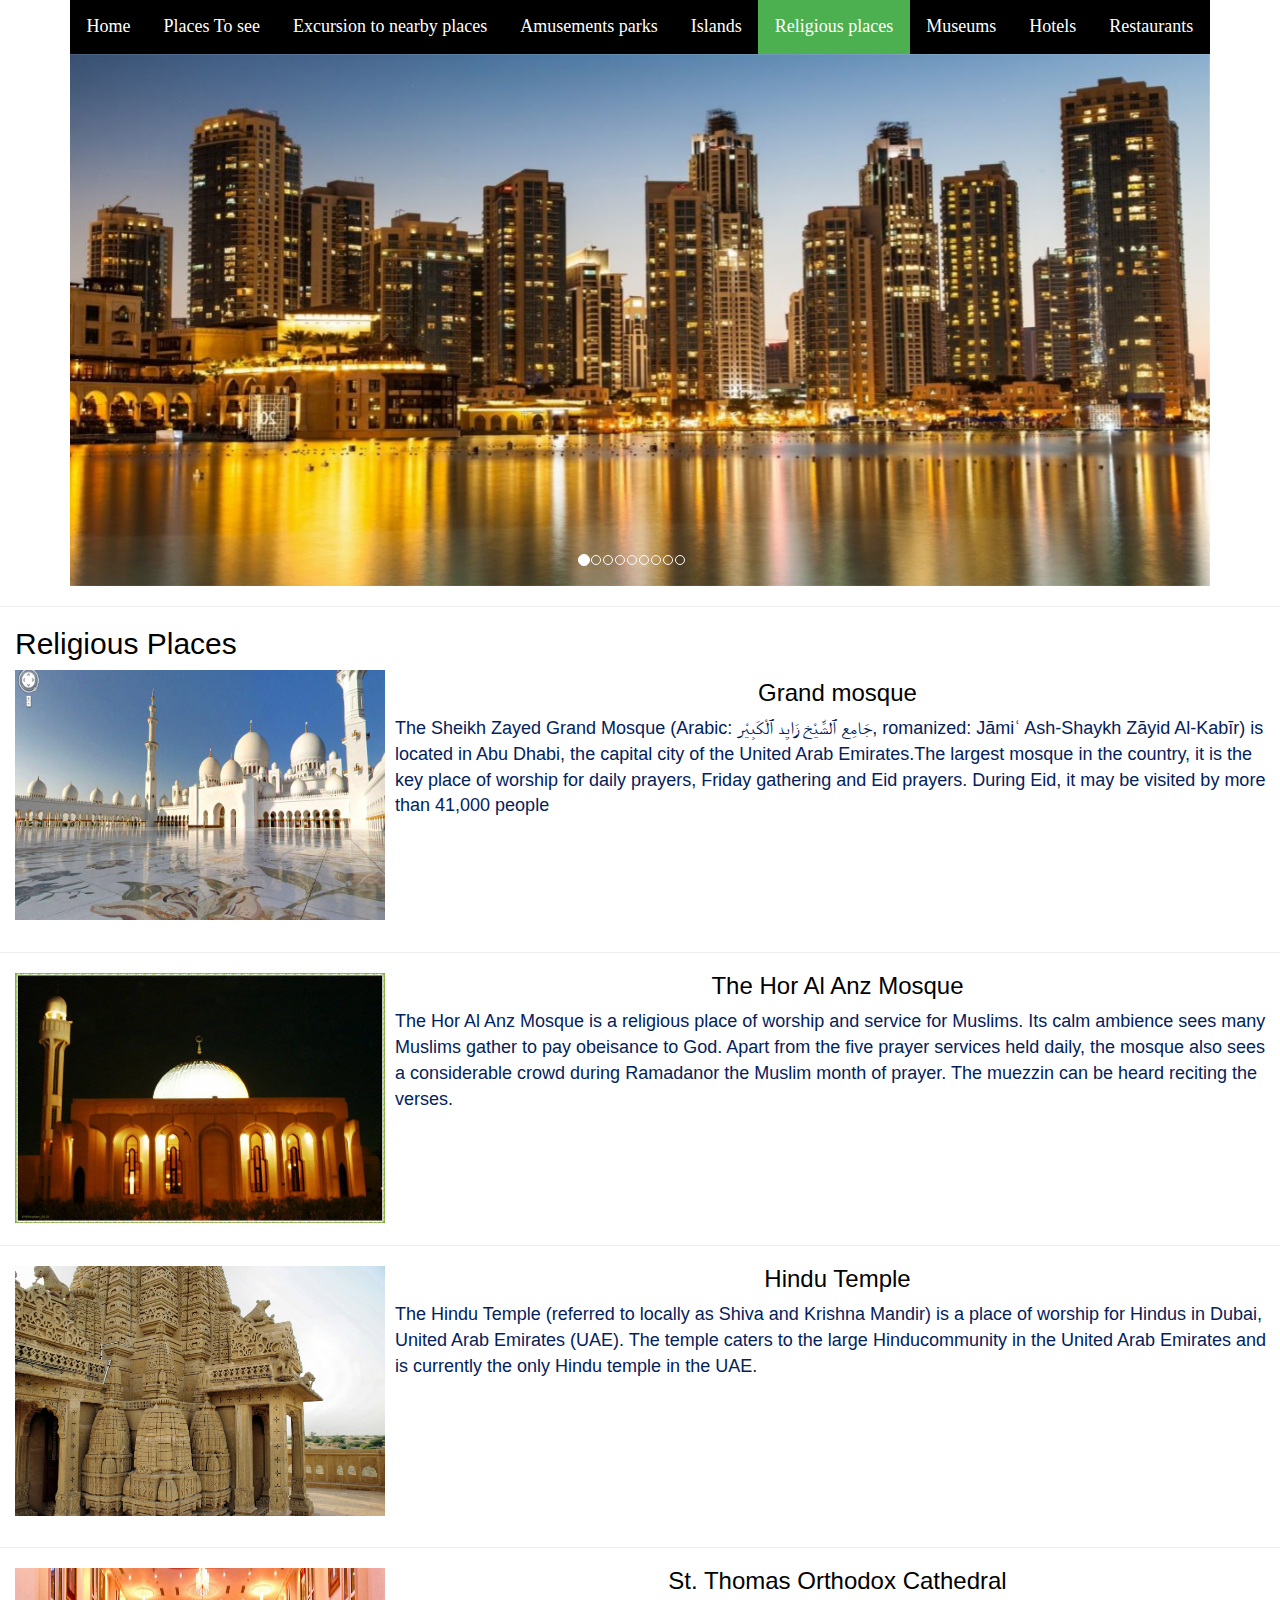
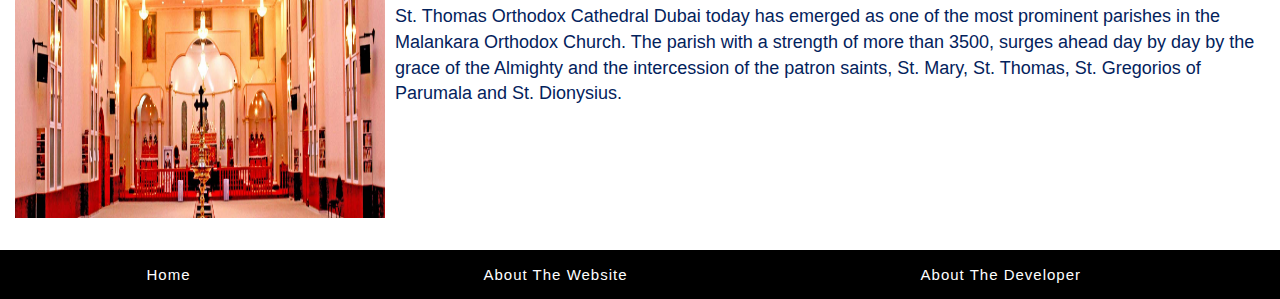
<file: rp.html>
<!DOCTYPE html>
<html lang="en">
<head>
<title>DUBAI</title>
	<meta charset="utf-8">
  <meta name="viewport" content="width=device-width, initial-scale=1">


  <link rel="stylesheet" href="bootstrap.min.css">
  <link rel="stylesheet" href="dsg.css">
  <script src="jquery.min.js"></script>
  <script src="bootstrap.min.js"></script>


<body>
<div class="container">


<ul>
  <li><a href="index.html">Home</a></li>
  <li><a href="pts.html">Places To see </a></li>
  <li><a href="etnp.html">Excursion to nearby places</a></li>
  <li><a href="ap.html">Amusements parks</a></li>
  <li><a href="il.html">Islands</a></li>
  <li><a class="active" href="#rp">Religious places</a></li>
  <li><a href="mus.html">Museums</a></li>
  <li><a href="hotels.html">Hotels</a></li>
  <li><a href="rest.html">Restaurants</a></li>


</ul>
  
  <div id="myCarousel" class="carousel slide" data-ride="carousel">
    <!-- Indicators -->
    <ol class="carousel-indicators">
      <li data-target="#myCarousel" data-slide-to="0" class="active"></li>
      <li data-target="#myCarousel" data-slide-to="1"></li>
      <li data-target="#myCarousel" data-slide-to="2"></li>
      <li data-target="#myCarousel" data-slide-to="3"></li>
      <li data-target="#myCarousel" data-slide-to="4"></li>
      <li data-target="#myCarousel" data-slide-to="5"></li>
      <li data-target="#myCarousel" data-slide-to="6"></li>
      <li data-target="#myCarousel" data-slide-to="7"></li>
      <li data-target="#myCarousel" data-slide-to="8"></li>
       





    </ol>

    <!-- Wrapper for slides -->
    <div class="carousel-inner">
      <div class="item active">

        <img src="view1.jpg" alt="Dubai Night View" style="width:100%;margin-left: 0px;">
      </div>

      <div class="item">
        <img src="view2.jpg" alt="Dubai Day View" style="width:100%;margin-left: 0px;">
      </div>
    
      <div class="item">
        <img src="burj.jpg" alt="Burj Khalifa" style="width:100%;margin-left: 0px;">
      </div>

     
     <div class="item">
        <img src="palm.jpg" alt="Palm Island" style="width:100%;margin-left: 0px;">
      </div>


      <div class="item">
        <img src="desert.jpg" alt="Desert Safari" style="width:100%;margin-left: 0px;">
      </div>
    
      <div class="item">
        <img src="ferrari.jpg" alt="Ferrari World" style="width:100%;margin-left: 0px;">
      </div>

      <div class="item">
        <img src="car.jpg" alt="Cars in Ferrai World" style="width:100%;margin-left: 0px;">
      </div>
    
     
      <div class="item">
        <img src="res.jpg" alt="Restaurants" style="width:100%;margin-left: 0px;">
      </div>
    
      <div class="item">
        <img src="tem.jpg" alt="Mosque" style="width:100%;margin-left: 0px;">
      </div>



    </div>

  </div>
</div>
<hr>

<div class ="ston">
<font face="Arial" size="5">
<div class="nam-section" style="margin-left: 15px">
<a name="rp"><h2>Religious Places</h2></a>
</div>
<div class="nam-box na-img-1">
			<img src="grand mosque.jpg" style=" width:370px;margin-left: 15px; margin-right: 10px; height:250px; float:left; clear:left;">
		</div>
			<h3 align="center">Grand mosque</h3>
			<p style="font-size:18px;color:#03225C;">The Sheikh Zayed Grand Mosque (Arabic: جَامِع ٱلشَّيْخ زَايِد ٱلْكَبِيْر‎, romanized: Jāmiʿ Ash-Shaykh Zāyid Al-Kabīr) is located in Abu Dhabi, the capital city of the United Arab Emirates.The largest mosque in the country, it is the key place of worship for daily prayers, Friday gathering and Eid prayers. During Eid, it may be visited by more than 41,000 people</p>
		</b><br><br><br><hr>

		<div class="nam-box na-img-2">
			<img src="ms.jpg" style=" width:370px;margin-left: 15px; margin-right: 10px; height:250px; float:left; clear:left;">
		</div>
			<h3 align="center">The Hor Al Anz Mosque</h3>
			<p style="font-size:18px;color:#03225C;">The Hor Al Anz Mosque is a religious place of worship and service for Muslims. Its calm ambience sees many Muslims gather to pay obeisance to God. Apart from the five prayer services held daily, the mosque also sees a considerable crowd during Ramadanor the Muslim month of prayer. The muezzin can be heard reciting the verses.</p>
			<br><br><br><hr>

			<div class="nam-box na-img-3">
			<img src="tp.jpg" style=" width:370px;margin-left: 15px; margin-right: 10px; height:250px; float:left; clear:left;">
		</div>
			<h3 align="center">Hindu Temple</h3>
			<p style="font-size:18px;color:#03225C;">The Hindu Temple (referred to locally as Shiva and Krishna Mandir) is a place of worship for Hindus in Dubai, United Arab Emirates (UAE). The temple caters to the large Hinducommunity in the United Arab Emirates and is currently the only Hindu temple in the UAE.</p>
			<br><br><br><br><hr>

			<div class="nam-box na-img-4">
			<img src="ch.jpg" style=" width:370px;margin-left: 15px; margin-right: 10px; height:250px; float:left; clear:left;">
		</div>
			<h3 align="center">St. Thomas Orthodox Cathedral </h3>
			<p style="font-size:18px;color:#03225C;">St. Thomas Orthodox Cathedral Dubai today has emerged as one of the most prominent parishes in the Malankara Orthodox Church. The parish with a strength of more than 3500, surges ahead day by day by the grace of the Almighty and the intercession of the patron saints, St. Mary, St. Thomas, St. Gregorios of Parumala and St. Dionysius.</p>
			<br><br><br>
			

              <footer class="footer-main-div">
  
  <footer class="footer-menu-one" >
    <ul>
      <li><a href="index.html">Home</a></li>
      <li><a href="About_us.html">About The Website</a></li>
      <li><a href="https://www.linkedin.com/in/naman-shah-61b6b916a">About The Developer</a></li>


    </ul>
		
</footer>
</footer>
</div>
</body>
</head>
</html>
</file>
<file: dsg.css>
ul {
  list-style-type: none;
  margin: 0px;
  padding:0px;
  overflow: hidden;
  background-color: black;
  position: sticky;
}

li {
  float: left;
  font-size: 18px;
}

li a {
  display: block;
  color: white;
  text-align: center;
  padding: 14px 16.5px;
  text-decoration: none;
  font-family: "times new roman";

}
ol{
  list-style-type: none;
  margin: 0;
  padding: 0;
  overflow: hidden;
  
}

li {
  float: left;
}

.active {
  background-color: #4CAF50;
}
.footer-main-div{
width: 100%;
height: auto;
margin: 0px;
background: black;
padding: 0px 0px;
text-align: center;
}  
.footer-menu-one{
width:100%;
height:auto;
margin:auto;
margin-top: 30px;

text-align: center;
}
.footer-menu-one ul{
margin: 0px;
padding: 0px;
text-align: center;
}
.footer-menu-one ul li{
  display: inline-block;
  margin: 0px 130px;
  text-align: center;
}
.footer-menu-one ul li a{ 
  font-family: arial;
  font-size: 15px;
  font-weight: 400;
  color: #fff;
  letter-spacing: 1px;
  text-align: center;

}
.footer-bottom{

  width: 100%;
  height: auto;
  margin: auto;
  background: black;
  padding: 100px;

}
.footer-bottom{

font-family: arial;
font-size: 14px;
text-align:center;
color:black;
font-weight: 600;
letter-spacing: 1px;

}
.footer-bottom p a{
  color:black;
} 

.button {
  border-top-right-radius: 10px;
  border-bottom-right-radius: 10px;
  background-color: #4CAF50;
  color: #FFFFFF;
  text-align: center;
  font-size: 18px;
  padding: 5px;
    transition: all 0.5s;
  cursor: pointer;


}

.button span {
  cursor: pointer;
  display: inline-block;
  position: relative;
  transition: 0.5s;
  width: 22%;
}

.button span:after {
  content: '\00bb';
  position: absolute;
  opacity: 0;
  top: 0;
  right: -20px;
  transition: 0.5s;
}

.button:hover span {
  padding-right: 35px;
}

.button:hover span:after {
text-decoration-color: #FFFFFF;
  opacity: 1;
  right: 0;
}
</file>
